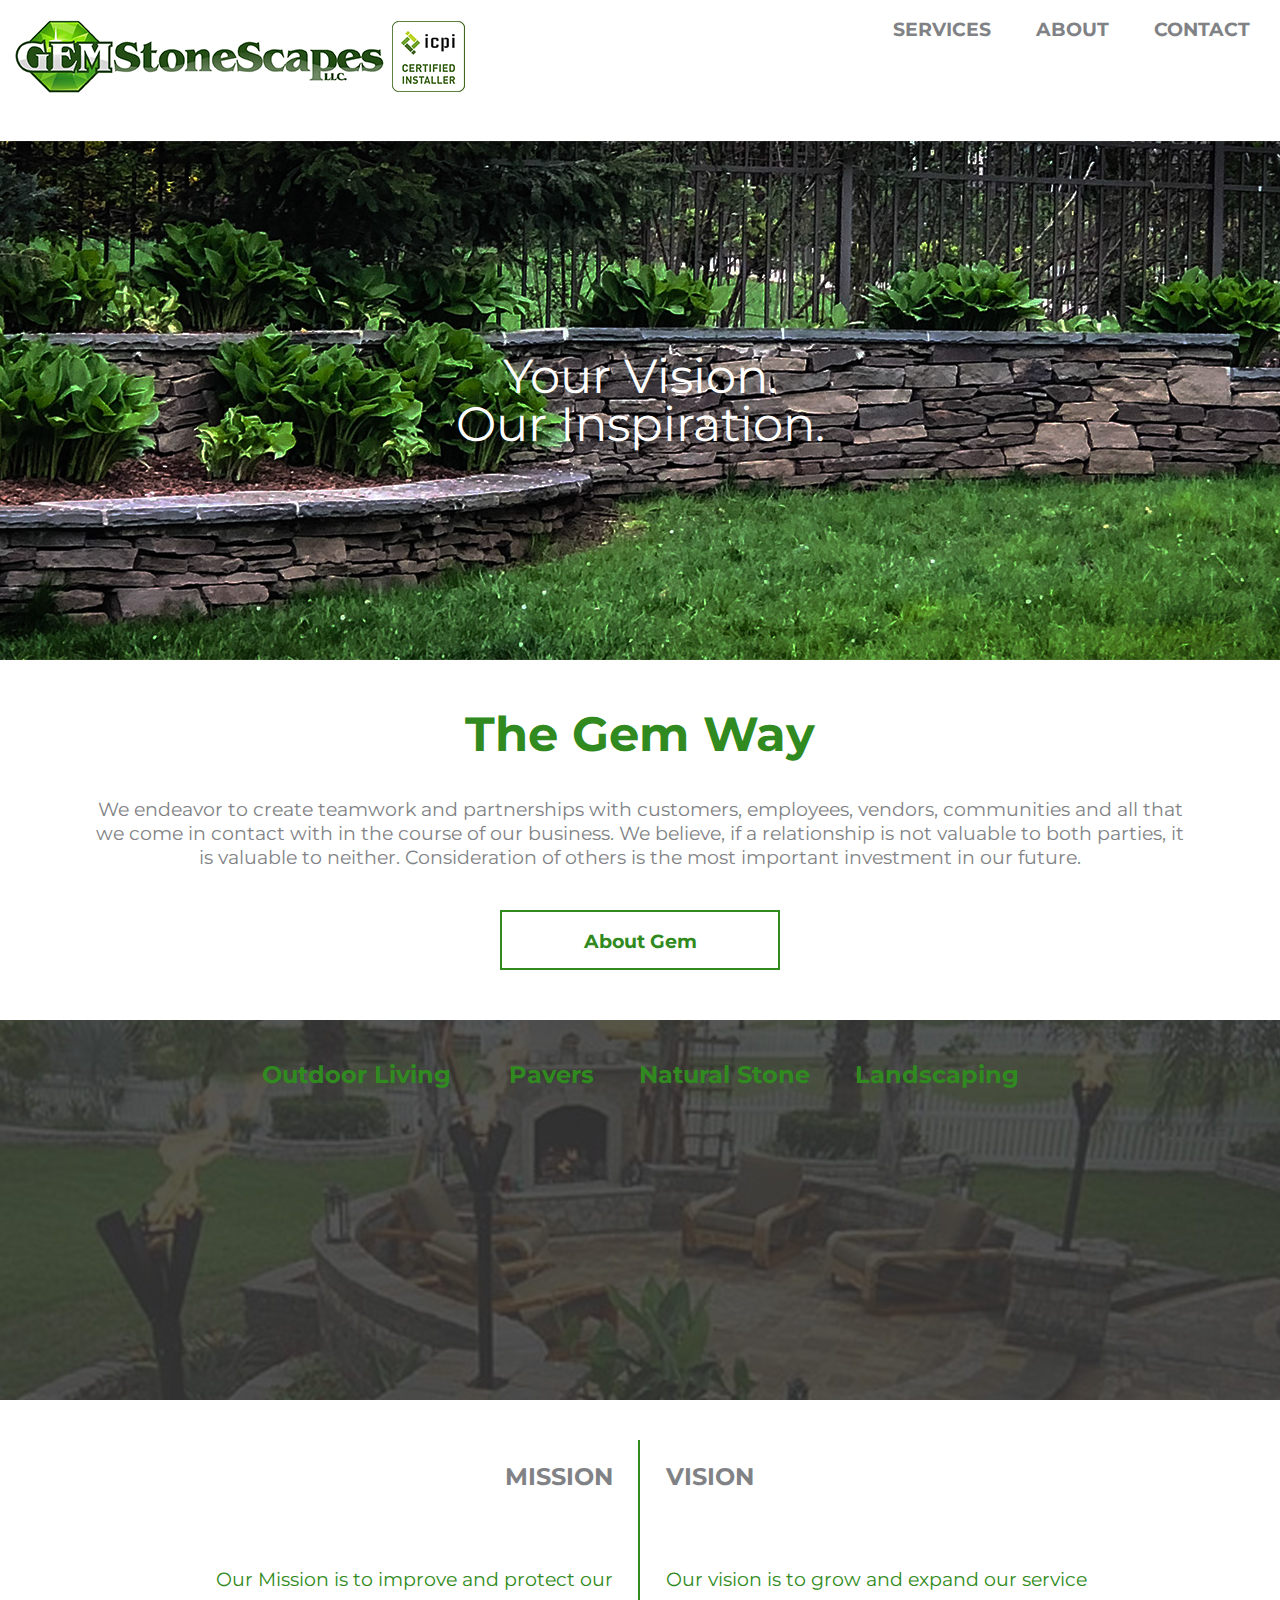
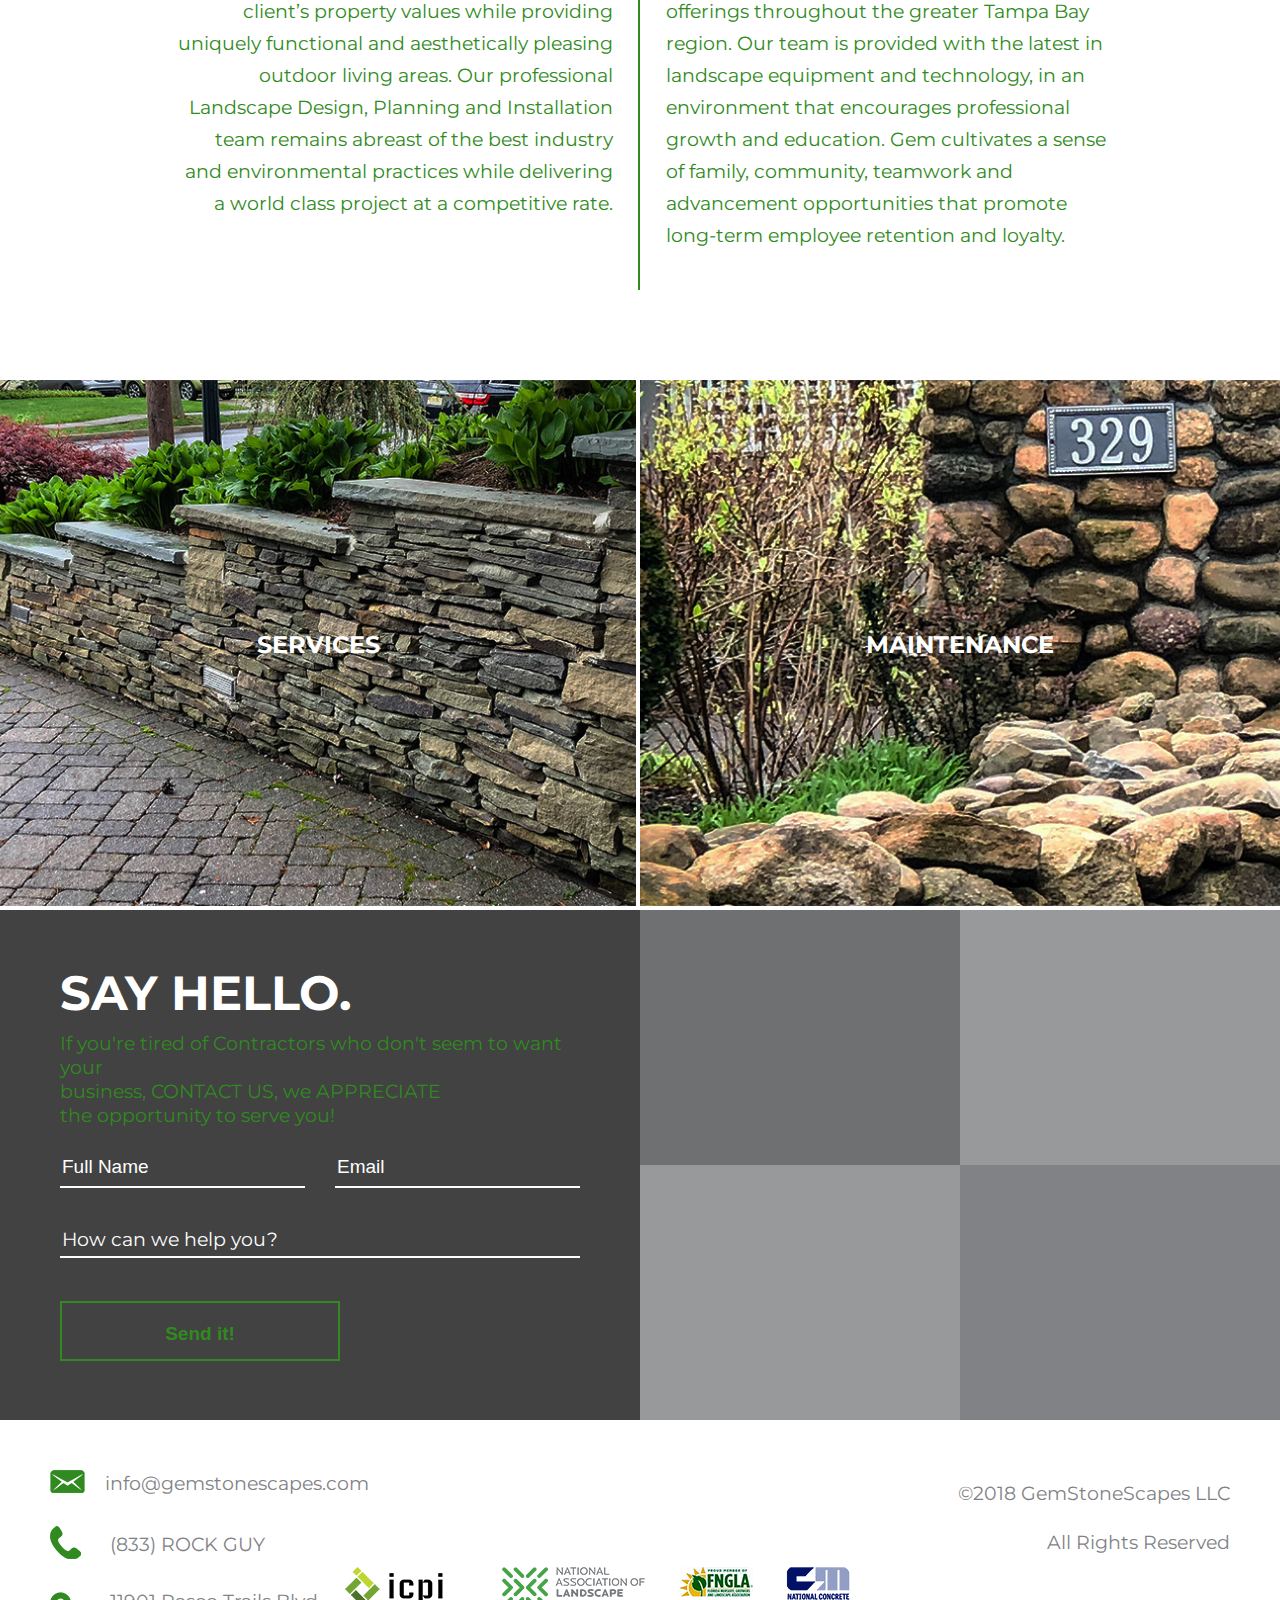
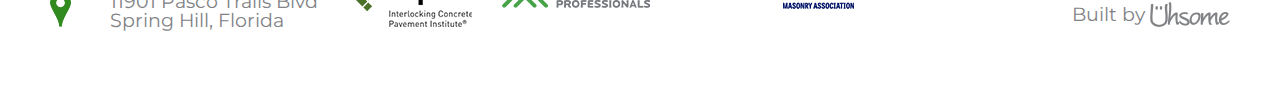
<file: index.html>
<!DOCTYPE html>
<html lang="en" dir="ltr">
  <head>
    <meta charset="utf-8">
    <meta name="viewport" content="width=device-width, initial-scale=1">
    <title></title>
    <link rel="stylesheet" href="css/reset.css">
    <link rel="stylesheet" href="https://use.fontawesome.com/releases/v5.0.13/css/all.css" integrity="sha384-DNOHZ68U8hZfKXOrtjWvjxusGo9WQnrNx2sqG0tfsghAvtVlRW3tvkXWZh58N9jp" crossorigin="anonymous">
    <link rel="stylesheet" href="css/main.css">
    <link rel="stylesheet" type="text/css" href="slick/slick.css"/>
    <link rel="stylesheet" type="text/css" href="slick/slick-theme.css"/>
  </head>
  <body>

    <header>
      <div class="header-wrap clr">
        <div class="logo fl">
          <a href="#"> <img src="images/logo.png" alt=""> </a>
          <a href="#"> <img src="images/logo-icpi.png" alt=""> </a>
        </div><!--logo-->

        <div class="menu fr">
          <nav>
            <ul>
              <li>
                <a href="#">SERVICES</a>
                <div class="submenu">
                  <ul>
                    <li> <a href="#">Outdoor living</a> </li>
                    <li> <a href="#">Pavers</a> </li>
                    <li> <a href="#">Natural stone</a> </li>
                    <li> <a href="#">Landscaping</a> </li>
                    <li> <a href="#">Maintenance</a> </li>
                  </ul>
                </div><!--submenu-->
              </li>
              <li> <a href="#">ABOUT</a> </li>
              <li> <a href="#">CONTACT</a> </li>
            </ul>
          </nav>
        </div><!--menu-->
      </div><!--header-wrap-->
    </header>


    <section id="home-top">
      <div class="wrapper-wide">
          <div class="slider">
              <div class="slider-content">
                  <div class="headline-box">
                      <h1 class="headline">Your Vision. <br> Our Inspiration.</h1>
                  </div><!--headline-->
              </div><!--slider-content-->

              <div class="slider-content">
                  <div class="headline-box">
                      <h1 class="headline">Your Vision. <br> Our Inspiration.</h1>
                  </div><!--headline-->
              </div><!--slider-content-->
          </div><!--slider-->
      </div><!--wrapper-wide-->
    </section><!--home-top-->


    <section id="gem-way">
      <div class="wrapper">
          <div class="gem-box">
              <h2 class="section-title">The Gem Way</h2>
              <p>
                We endeavor to create teamwork and partnerships with customers, employees, vendors, communities and all that we come in contact with in the course of our business. We believe, if a relationship is not valuable to both parties, it is valuable to neither. Consideration of others is the most important investment in our future.
              </p>
              <a class="btn" href="#">About Gem</a>
          </div><!--gem-box-->
      </div><!--wrapper-->
    </section><!--gem-way-->


    <section id="services-section">
      <div class="wrapper">
          <ul>
            <li>
              <a href="#">Outdoor Living
                <div class="services-show outdoor-show">
                    <div class="services-img">
                        <img src="images/outdoor-img.png" alt="">
                    </div><!--services-img-->
                    <p>
                      Whether you live in a town house, a family home in a development or in a home with acreage, having access to outdoor space is a great way to add value to your home while increasing your living space. As extensions of your home, outdoor living spaces provide you with gathering areas for entertaining and relaxing with friends and family.
                    </p>
                </div><!--services-show-->
              </a>
            </li>
            <li>
                <a class="pavers" href="#">Pavers
                  <div class="services-show pavers-show">
                      <div class="services-img">
                          <img src="images/outdoor-img.png" alt="">
                      </div><!--services-img-->
                      <p>
                        Whether you live in a town house, a family home in a development or in a home with acreage, having access to outdoor space is a great way to add value to your home while increasing your living space. As extensions of your home, outdoor living spaces provide you with gathering areas for entertaining and relaxing with friends and family.
                      </p>
                  </div><!--services-show-->
                </a>
            </li>
            <li>
                <a href="#">Natural Stone
                  <div class="services-show natural-show">
                      <div class="services-img">
                          <img src="images/outdoor-img.png" alt="">
                      </div><!--services-img-->
                      <p>
                        Whether you live in a town house, a family home in a development or in a home with acreage, having access to outdoor space is a great way to add value to your home while increasing your living space. As extensions of your home, outdoor living spaces provide you with gathering areas for entertaining and relaxing with friends and family.
                      </p>
                  </div><!--services-show-->
                </a>
            </li>
            <li>
                <a href="#">Landscaping
                    <div class="services-show landscape-show">
                        <div class="services-img">
                            <img src="images/outdoor-img.png" alt="">
                        </div><!--services-img-->
                        <p>
                          Whether you live in a town house, a family home in a development or in a home with acreage, having access to outdoor space is a great way to add value to your home while increasing your living space. As extensions of your home, outdoor living spaces provide you with gathering areas for entertaining and relaxing with friends and family.
                        </p>
                    </div><!--services-show-->
                </a>
            </li>
          </ul>
      </div><!--wrapper-->
    </section><!--services-secion-->



    <section id="mission-vision">
      <div class="wrapper">
          <div class="mission">
              <h3>MISSION</h3>
              <p>
                Our Mission is to improve and protect our client’s property values while providing uniquely functional and aesthetically pleasing outdoor living areas. Our professional Landscape Design, Planning and Installation team remains abreast of the best industry and environmental practices while delivering a world class project at a competitive rate.
              </p>
          </div><!--mission-->

          <div class="vision">
              <h3>VISION</h3>
              <p>
                Our vision is to grow and expand our service offerings throughout the greater Tampa Bay region. Our team is provided with the latest in landscape equipment and technology, in an environment that encourages professional growth and education. Gem cultivates a sense of family, community, teamwork and advancement opportunities that promote long-term employee retention and loyalty.
              </p>
          </div><!--vision-->
      </div><!--wrapper-->
    </section><!--mission-vision-->



    <section id="serv-maint">
      <div class="wrapper-wide clr">
          <div class="services-box">
              <span>SERVICES</span>
          </div><!--services-box-->

          <div class="maintenance-box">
              <span>MAINTENANCE</span>
          </div><!--maintenance-box-->
      </div><!--wrapper-wide-->
    </section><!--serv-maint-->



    <section id="contact">
      <div class="wrapper-wide clr">
          <div class="say-hello">
            <div class="hello-box">
              <h2 class="section-title">SAY HELLO.</h2>
              <p>
                If you're tired of Contractors who don't seem to want your <br>
                business, CONTACT US, we APPRECIATE <br>
                the opportunity to serve you!
              </p>

              <form class="" action="" method="">
                <ul>
                  <li class="name-mail">
                      <input class="cont-name" type="text" name="" value="" placeholder="Full Name">
                      <input type="email" name="" value="" placeholder="Email">
                  </li>
                  <li> <textarea name="" rows="8" cols="80" placeholder="How can we help you?"></textarea> </li>
                  <li> <button class="btn" type="button" name="">Send it!</button> </li>
                </ul>
              </form>
            </div><!--hello-box-->
          </div><!--say-hello-->

          <div class="socials">
            <ul class="clr">
              <li> <a href="#"> <i class="fab fa-facebook-f"></i> </a> </li>
              <li> <a href="#"> <i class="fab fa-twitter"></i> </a> </li>
              <li> <a href="#"> <i class="fab fa-instagram"></i> </a> </li>
              <li> <a href="#"> <i class="fab fa-pinterest-p"></i> </a> </li>
            </ul>
          </div><!--socials-->
      </div><!--wrapper-wide-->
    </section><!--contact-->



    <footer>
      <div class="footer-wrap clr">
        <div class="footer-aside">
          <ul class="ul-contact">
            <li> <p> <span> <img src="images/email-icon.png" alt=""> </span> <a href="mailto:info@gemstonescapes.com">info@gemstonescapes.com</a> </p> </li>
            <li> <p> <span> <img src="images/phone-icon.png" alt=""> </span> (833) ROCK GUY</p> </li>
            <li> <p> <span> <img src="images/address-icon.png" alt=""> </span> 11901 Pasco Trails Blvd <br> Spring Hill, Florida </p> </li>
          </ul>
        </div><!--footer-aside-->

        <div class="footer-mid">
          <ul class="clr">
            <li> <a href="#"> <img src="images/icpi-footer.png" alt=""> </a> </li>
            <li> <a href="#"> <img src="images/logo-nalp.png" alt=""> </a> </li>
            <li> <a href="#"> <img src="images/logo-fngla.png" alt=""> </a> </li>
            <li> <a href="#"> <img src="images/logo-cm.png" alt=""> </a> </li>
          </ul>
        </div><!--footer-mid-->

        <div class="footer-aside">
          <ul class="copyrights">
            <li> <p>©2018 GemStoneScapes LLC</p> </li>
            <li class="rights"> <p>All Rights Reserved</p> </li>
            <li> <p>Built by <a class="uhsome" href="#"> <img src="images/uhsome.png" alt=""> </a> </p> </li>
          </ul>
        </div><!--footer-aside-->
      </div><!--footer-wrap-->
    </footer>



    <script type="text/javascript" src="js/jquery-3.3.1.min.js"></script>
    <script type="text/javascript" src="slick/slick.min.js"></script>
    <script type="text/javascript" src="js/main.js"></script>

  </body>
</html>
</file>
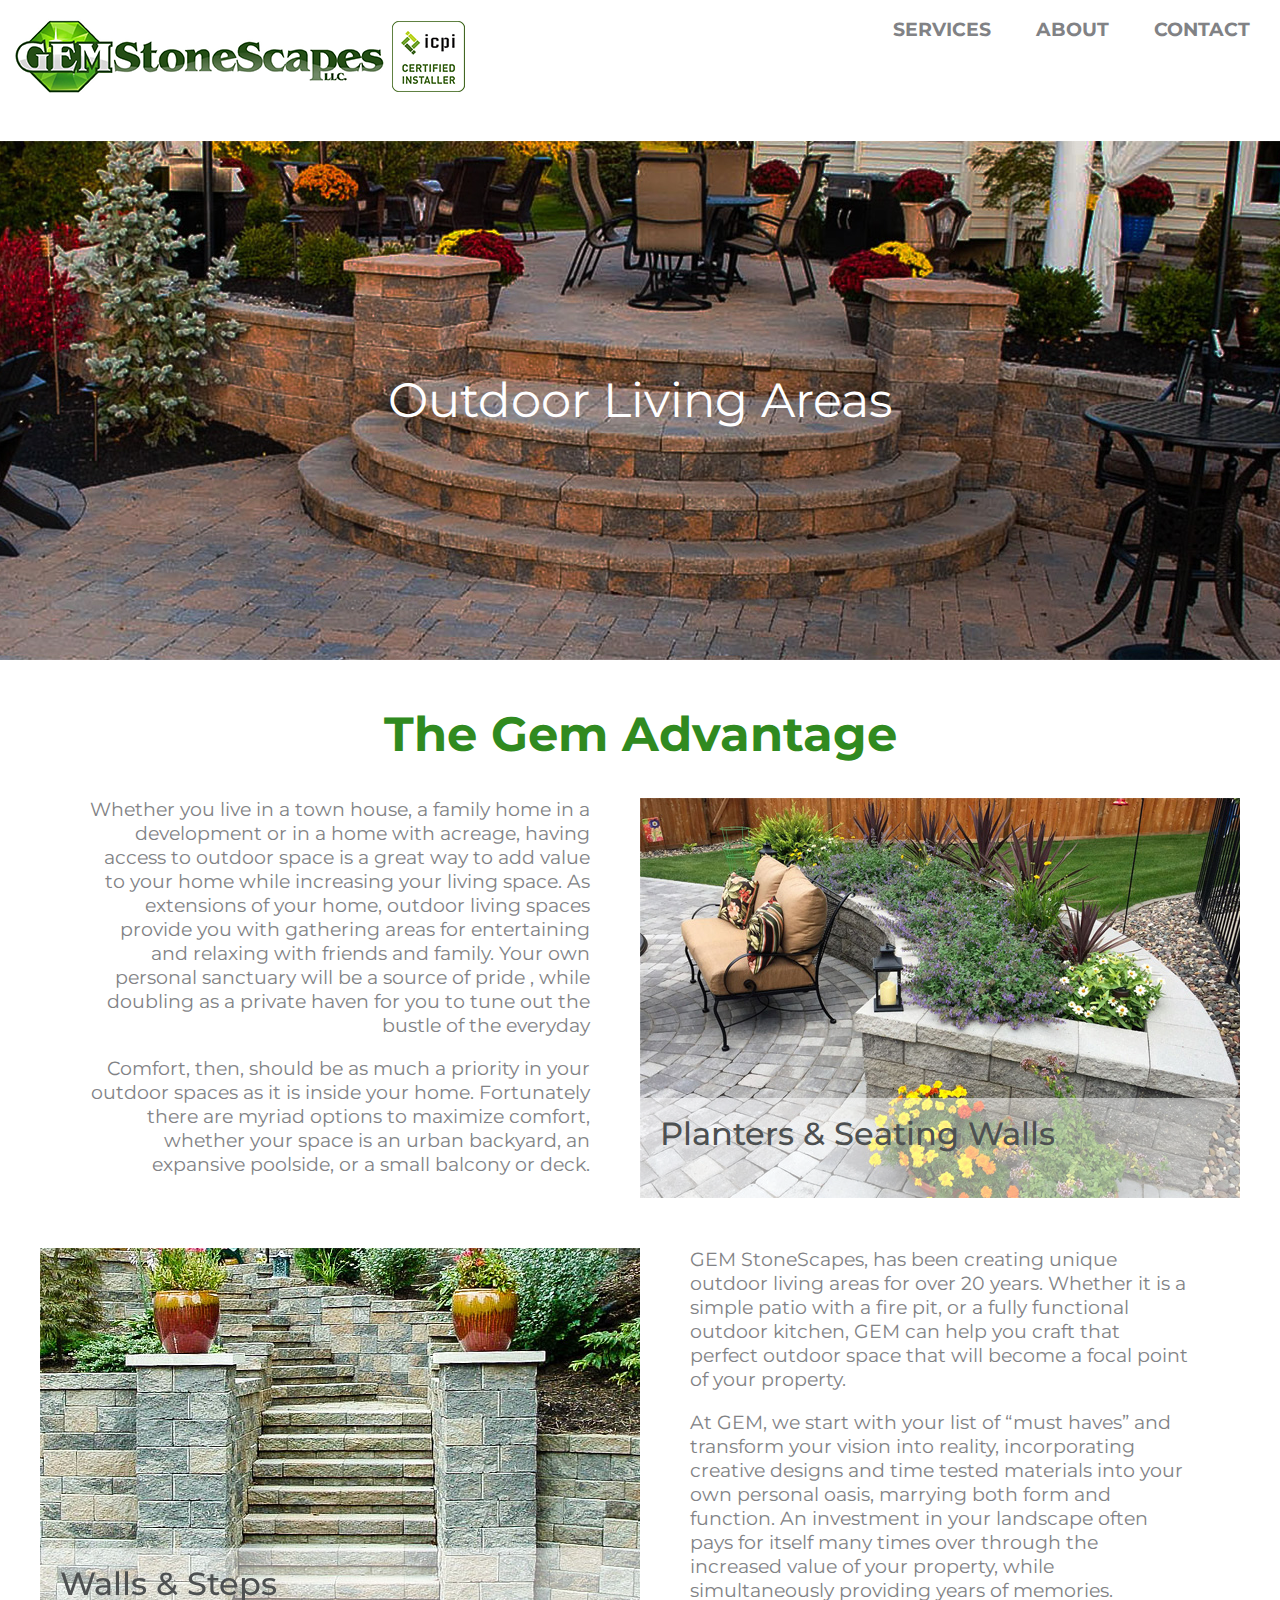
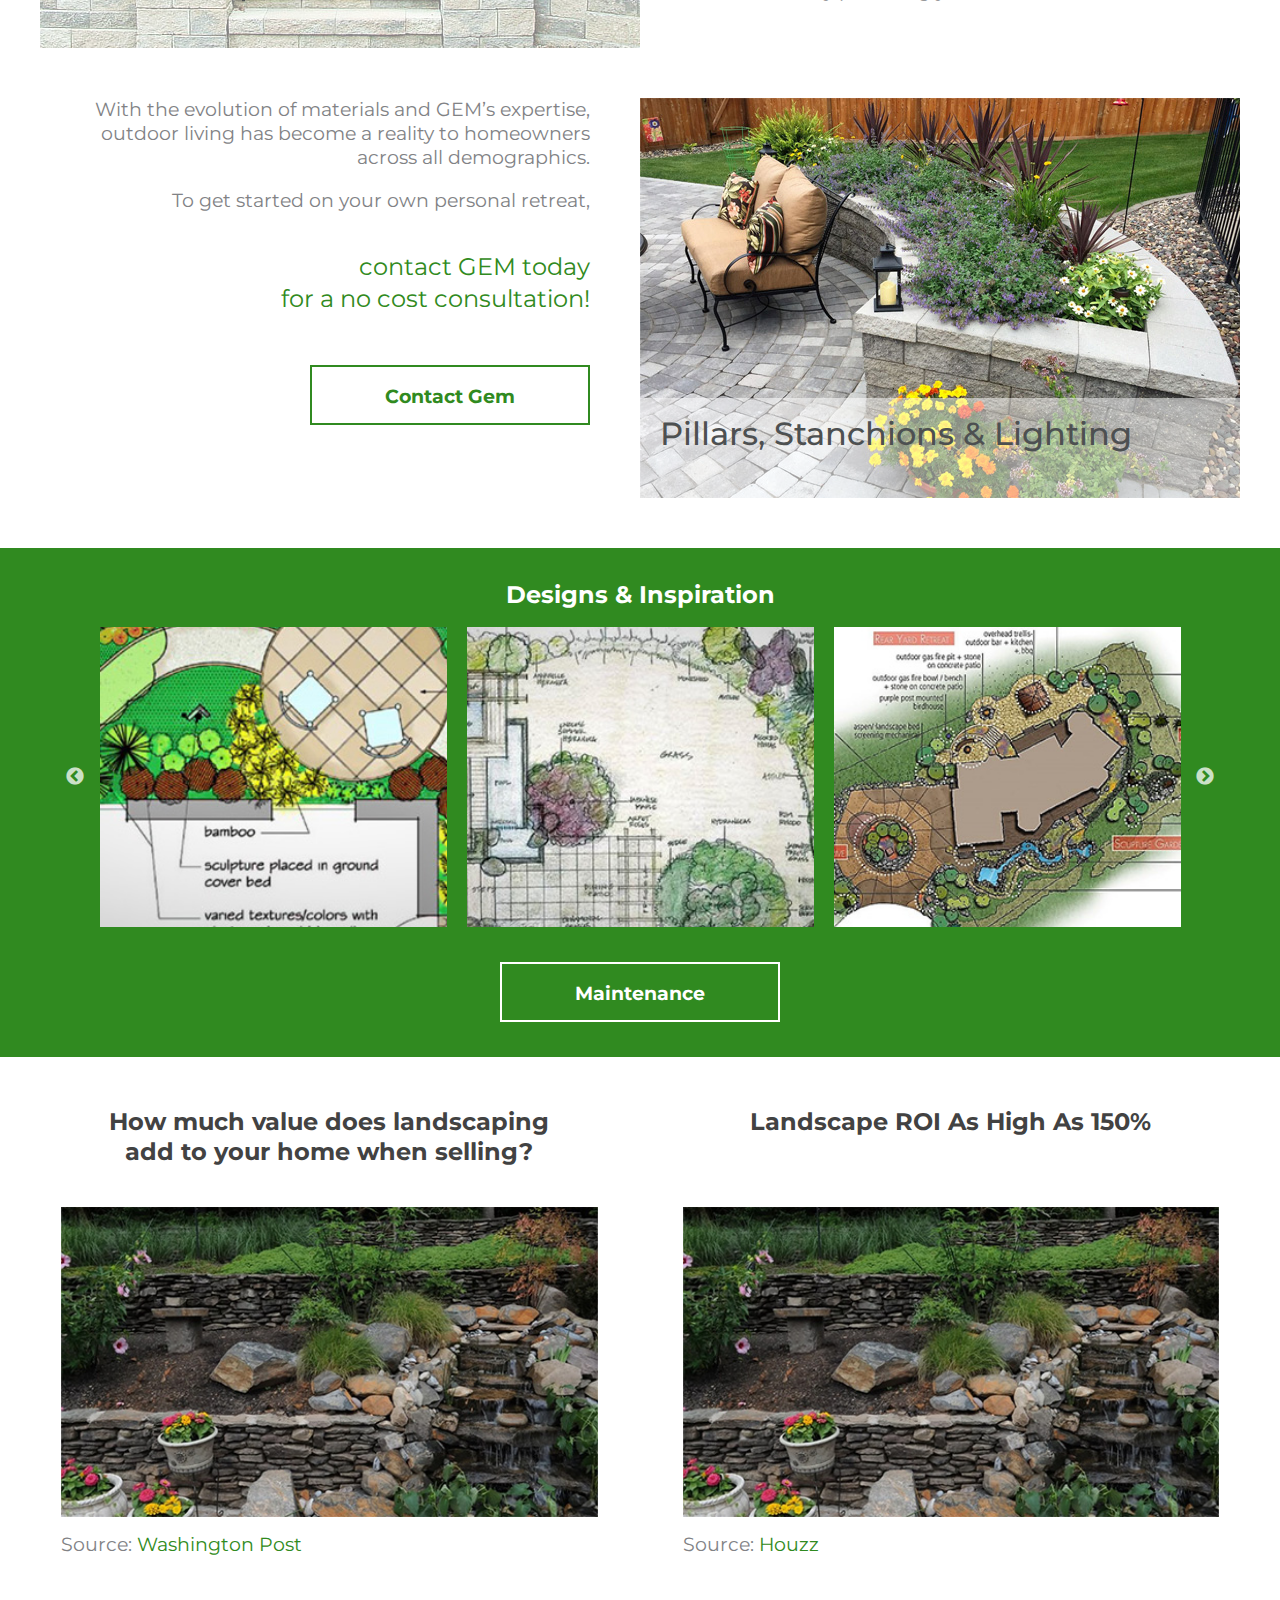
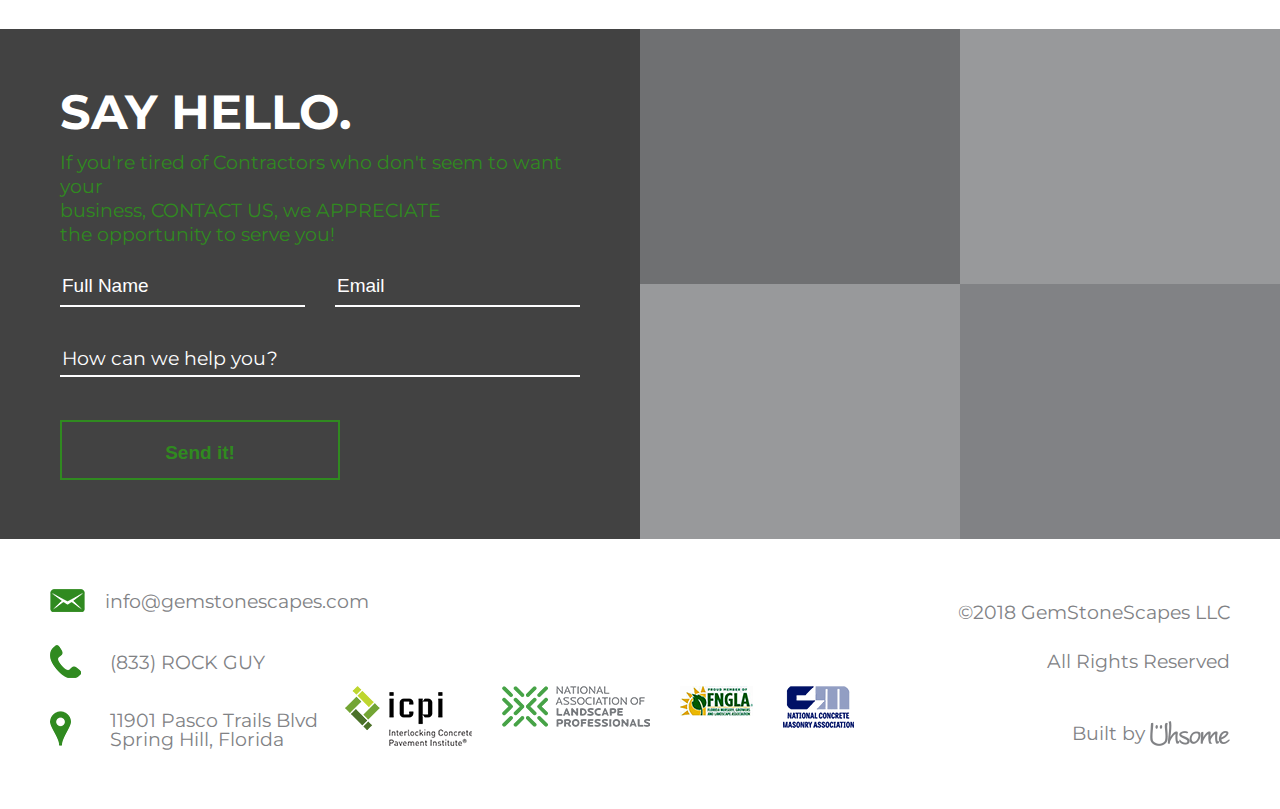
<file: 02_gemstonescapes_outdoorliving.html>
<!DOCTYPE html>
<html lang="en" dir="ltr">
  <head>
    <meta charset="utf-8">
    <meta name="viewport" content="width=device-width, initial-scale=1">
    <title></title>
    <link rel="stylesheet" href="css/reset.css">
    <link rel="stylesheet" href="https://use.fontawesome.com/releases/v5.0.13/css/all.css" integrity="sha384-DNOHZ68U8hZfKXOrtjWvjxusGo9WQnrNx2sqG0tfsghAvtVlRW3tvkXWZh58N9jp" crossorigin="anonymous">
    <link rel="stylesheet" href="css/main.css">
    <link rel="stylesheet" type="text/css" href="slick/slick.css"/>
    <link rel="stylesheet" type="text/css" href="slick/slick-theme.css"/>
  </head>
  <body>

    <header>
      <div class="header-wrap clr">
        <div class="logo fl">
          <a href="#"> <img src="images/logo.png" alt=""> </a>
          <a href="#"> <img src="images/logo-icpi.png" alt=""> </a>
        </div><!--logo-->

        <div class="menu fr">
          <nav>
            <ul>
              <li>
                <a href="#">SERVICES</a>
                <div class="submenu">
                  <ul>
                    <li> <a href="#">Outdoor living</a> </li>
                    <li> <a href="#">Pavers</a> </li>
                    <li> <a href="#">Natural stone</a> </li>
                    <li> <a href="#">Landscaping</a> </li>
                    <li> <a href="#">Maintenance</a> </li>
                  </ul>
                </div><!--submenu-->
              </li>
              <li> <a href="#">ABOUT</a> </li>
              <li> <a href="#">CONTACT</a> </li>
            </ul>
          </nav>
        </div><!--menu-->
      </div><!--header-wrap-->
    </header>


    <section id="outdoor-top">
      <div class="wrapper-wide">
          <div class="slider">
              <div class="slider-content">
                  <div class="headline-box">
                      <h1 class="headline">Outdoor Living Areas</h1>
                  </div><!--headline-->
              </div><!--slider-content-->

              <div class="slider-content">
                  <div class="headline-box">
                      <h1 class="headline">Outdoor Living Areas</h1>
                  </div><!--headline-->
              </div><!--slider-content-->
          </div><!--slider-->
      </div><!--wrapper-wide-->
    </section><!--outdoor-top-->



    <section id="adventage">
      <div class="wrapper">
          <h2 class="section-title">The Gem Advantage</h2>
          <ul>
            <li class="clr">
                <div class="adventage-txt">
                    <p>Whether you live in a town house, a family home in a development or in a home with acreage, having access to outdoor space is a great way to add value to your home while increasing your living space. As extensions of your home, outdoor living spaces provide you with gathering areas for entertaining and relaxing with friends and family. Your own personal sanctuary will be a source of pride , while doubling as a private haven for you to tune out the bustle of the everyday</p> <br>
                    <p>Comfort, then, should be as much a priority in your outdoor spaces as it is inside your home. Fortunately there are myriad options to maximize comfort, whether your space is an urban backyard, an expansive poolside, or a small balcony or deck.</p>
                </div><!--planters-txt-->

                <div class="adventage-slider">
                    <div class="slider">
                        <div class="slider-content planters">
                            <div class="slider-cont-btm">
                                <p class="adv-slider-title">Planters & Seating Walls</p>
                            </div><!--slider-cont-btm-->
                        </div><!--slider-content-->

                        <div class="slider-content planters">
                            <div class="slider-cont-btm">
                                <p class="adv-slider-title">Planters & Seating Walls</p>
                            </div><!--slider-cont-btm-->
                        </div><!--slider-content-->
                    </div><!--slider-->
                </div><!--planters-slider-->
            </li>


            <li class="clr">
                <div class="adventage-slider">
                    <div class="slider">
                        <div class="slider-content steps">
                            <div class="slider-cont-btm">
                                <p class="adv-slider-title">Walls & Steps</p>
                            </div><!--slider-cont-btm-->
                        </div><!--slider-content-->

                        <div class="slider-content steps">
                            <div class="slider-cont-btm">
                                <p class="adv-slider-title">Walls & Steps</p>
                            </div><!--slider-cont-btm-->
                        </div><!--slider-content-->
                    </div><!--slider-->
                </div><!--planters-slider-->

                <div class="adventage-txt steps">
                    <p>GEM StoneScapes, has been creating unique outdoor living areas for over 20 years. Whether it is a simple patio with a fire pit, or a fully functional outdoor kitchen, GEM can help you craft that perfect outdoor space that will become a focal point of your property.</p>
                    <br>
                    <p>At GEM, we start with your list of “must haves” and transform your vision into reality, incorporating creative designs and time tested materials into your own personal oasis, marrying both form and function. An investment in your landscape often pays for itself many times over through the increased value of your property, while simultaneously providing years of memories.</p>
                </div><!--planters-txt-->
            </li>


            <li class="clr">
                <div class="adventage-txt pillars clr">
                    <p>With the evolution of materials and GEM’s expertise, outdoor living has become a reality to homeowners across all demographics.</p>
                    <br>
                    <p>To get started on your own personal retreat,</p>
                    <br><br>
                    <p>
                        <span>contact GEM today</span>
                        <br>
                        <span>for a no cost consultation!</span>
                    </p>
                    <a class="btn" href="#">Contact Gem</a>
                </div><!--planters-txt-->

                <div class="adventage-slider">
                    <div class="slider">
                        <div class="slider-content planters">
                            <div class="slider-cont-btm">
                                <p class="adv-slider-title">Pillars, Stanchions & Lighting</p>
                            </div><!--slider-cont-btm-->
                        </div><!--slider-content-->

                        <div class="slider-content planters">
                            <div class="slider-cont-btm">
                                <p class="adv-slider-title">Pillars, Stanchions & Lighting</p>
                            </div><!--slider-cont-btm-->
                        </div><!--slider-content-->
                    </div><!--slider-->
                </div><!--planters-slider-->
            </li>
          </ul>
      </div><!--wrapper-->
    </section><!--adventage-->



    <section id="designs">
      <div class="designs-wrap">
          <h3>Designs & Inspiration</h3>

          <div class="designs-slider-wrap">
              <div class="slider-designs">
                  <div class="design-one"></div>
                  <div class="design-two"></div>
                  <div class="design-three"></div>
                  <div class="design-four"></div>
                  <div class="design-five"></div>
              </div><!--slider-designs-->
          </div><!--designs-slider-wrap-->

          <a class="btn white" href="#">Maintenance</a>

      </div><!--designs-wrap-->
    </section><!--designs-->



    <section id="source">
      <div class="wrapper clr">
          <div class="source-box">
              <h3>How much value does landscaping add to your home when selling?</h3>
              <div class="source-img">
                  <img src="images/source-wash-post.jpg" alt="">
              </div><!--source-img-->
              <p>Source:  <span>Washington Post</span> </p>
          </div><!--source-box-->

          <div class="source-box">
              <h3>Landscape ROI As High As 150%</h3>
              <div class="source-img">
                  <img src="images/source-wash-post.jpg" alt="">
              </div><!--source-img-->
              <p>Source:  <span>Houzz</span> </p>
          </div><!--source-box-->
      </div><!--wrapper-->
    </section><!--source-->






    <section id="contact">
      <div class="wrapper-wide clr">
          <div class="say-hello">
            <div class="hello-box">
              <h2 class="section-title">SAY HELLO.</h2>
              <p>
                If you're tired of Contractors who don't seem to want your <br>
                business, CONTACT US, we APPRECIATE <br>
                the opportunity to serve you!
              </p>

              <form class="" action="" method="">
                <ul>
                  <li class="name-mail">
                      <input class="cont-name" type="text" name="" value="" placeholder="Full Name">
                      <input type="email" name="" value="" placeholder="Email">
                  </li>
                  <li> <textarea name="" rows="8" cols="80" placeholder="How can we help you?"></textarea> </li>
                  <li> <button class="btn" type="button" name="">Send it!</button> </li>
                </ul>
              </form>
            </div><!--hello-box-->
          </div><!--say-hello-->

          <div class="socials">
            <ul class="clr">
              <li> <a href="#"> <i class="fab fa-facebook-f"></i> </a> </li>
              <li> <a href="#"> <i class="fab fa-twitter"></i> </a> </li>
              <li> <a href="#"> <i class="fab fa-instagram"></i> </a> </li>
              <li> <a href="#"> <i class="fab fa-pinterest-p"></i> </a> </li>
            </ul>
          </div><!--socials-->
      </div><!--wrapper-wide-->
    </section><!--contact-->



    <footer>
      <div class="footer-wrap clr">
        <div class="footer-aside">
          <ul class="ul-contact">
            <li> <p> <span> <img src="images/email-icon.png" alt=""> </span> <a href="mailto:info@gemstonescapes.com">info@gemstonescapes.com</a> </p> </li>
            <li> <p> <span> <img src="images/phone-icon.png" alt=""> </span> (833) ROCK GUY</p> </li>
            <li> <p> <span> <img src="images/address-icon.png" alt=""> </span> 11901 Pasco Trails Blvd <br> Spring Hill, Florida </p> </li>
          </ul>
        </div><!--footer-aside-->

        <div class="footer-mid">
          <ul class="clr">
            <li> <a href="#"> <img src="images/icpi-footer.png" alt=""> </a> </li>
            <li> <a href="#"> <img src="images/logo-nalp.png" alt=""> </a> </li>
            <li> <a href="#"> <img src="images/logo-fngla.png" alt=""> </a> </li>
            <li> <a href="#"> <img src="images/logo-cm.png" alt=""> </a> </li>
          </ul>
        </div><!--footer-mid-->

        <div class="footer-aside">
          <ul class="copyrights">
            <li> <p>©2018 GemStoneScapes LLC</p> </li>
            <li class="rights"> <p>All Rights Reserved</p> </li>
            <li> <p>Built by <a class="uhsome" href="#"> <img src="images/uhsome.png" alt=""> </a> </p> </li>
          </ul>
        </div><!--footer-aside-->
      </div><!--footer-wrap-->
    </footer>



    <script type="text/javascript" src="js/jquery-3.3.1.min.js"></script>
    <script type="text/javascript" src="slick/slick.min.js"></script>
    <script type="text/javascript" src="js/main.js"></script>

  </body>
</html>
</file>
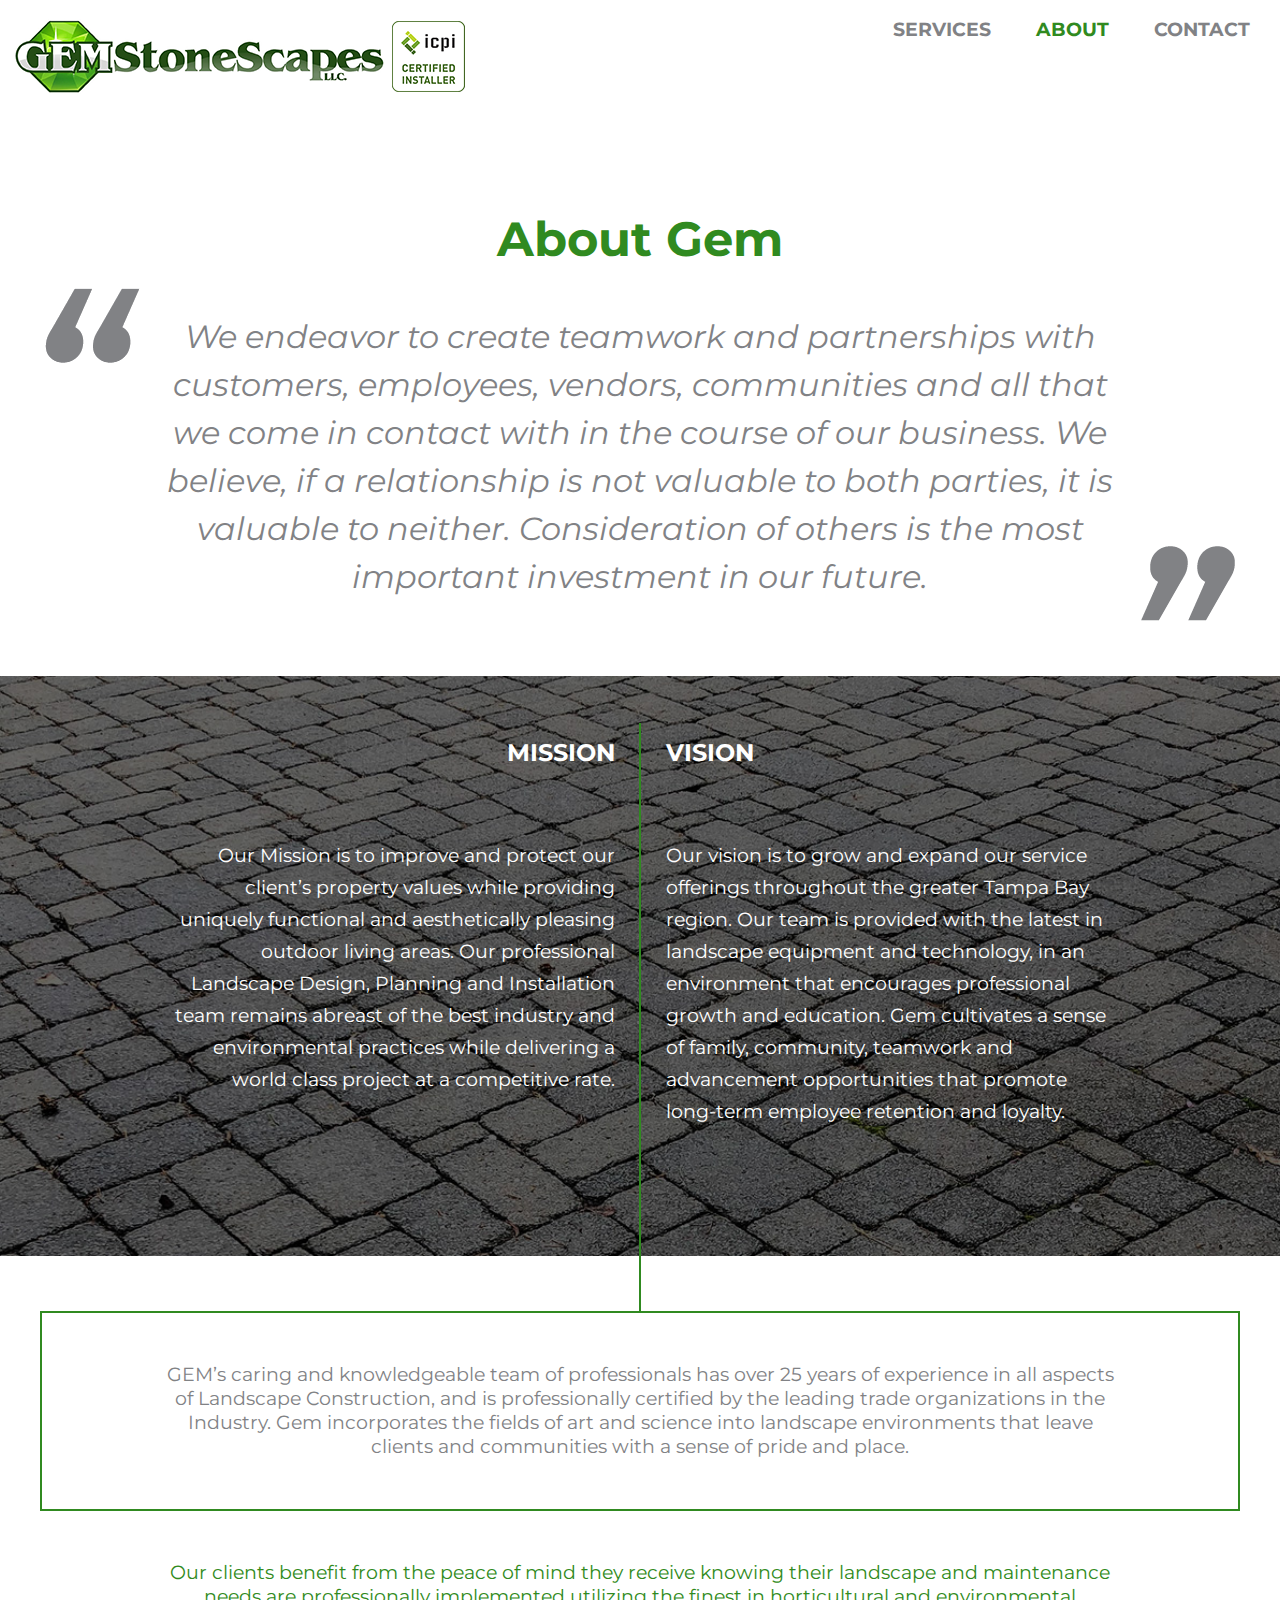
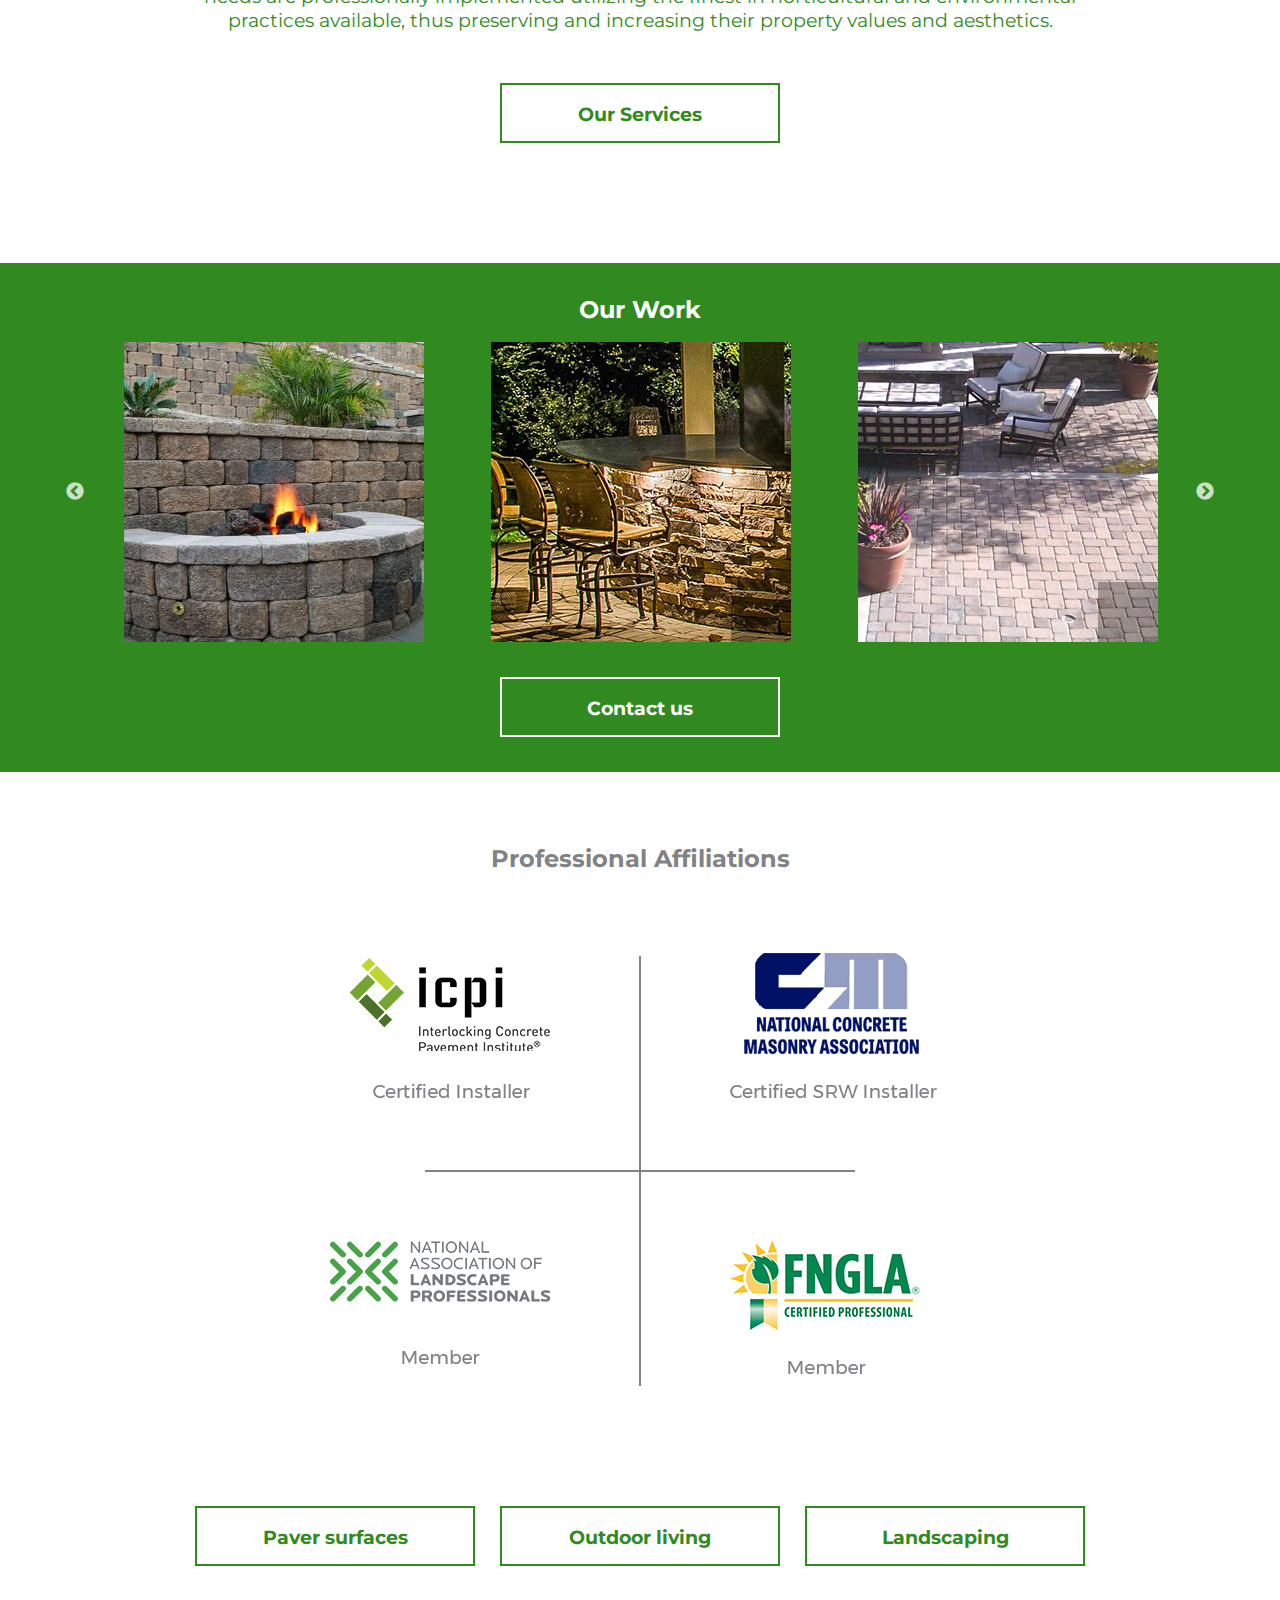
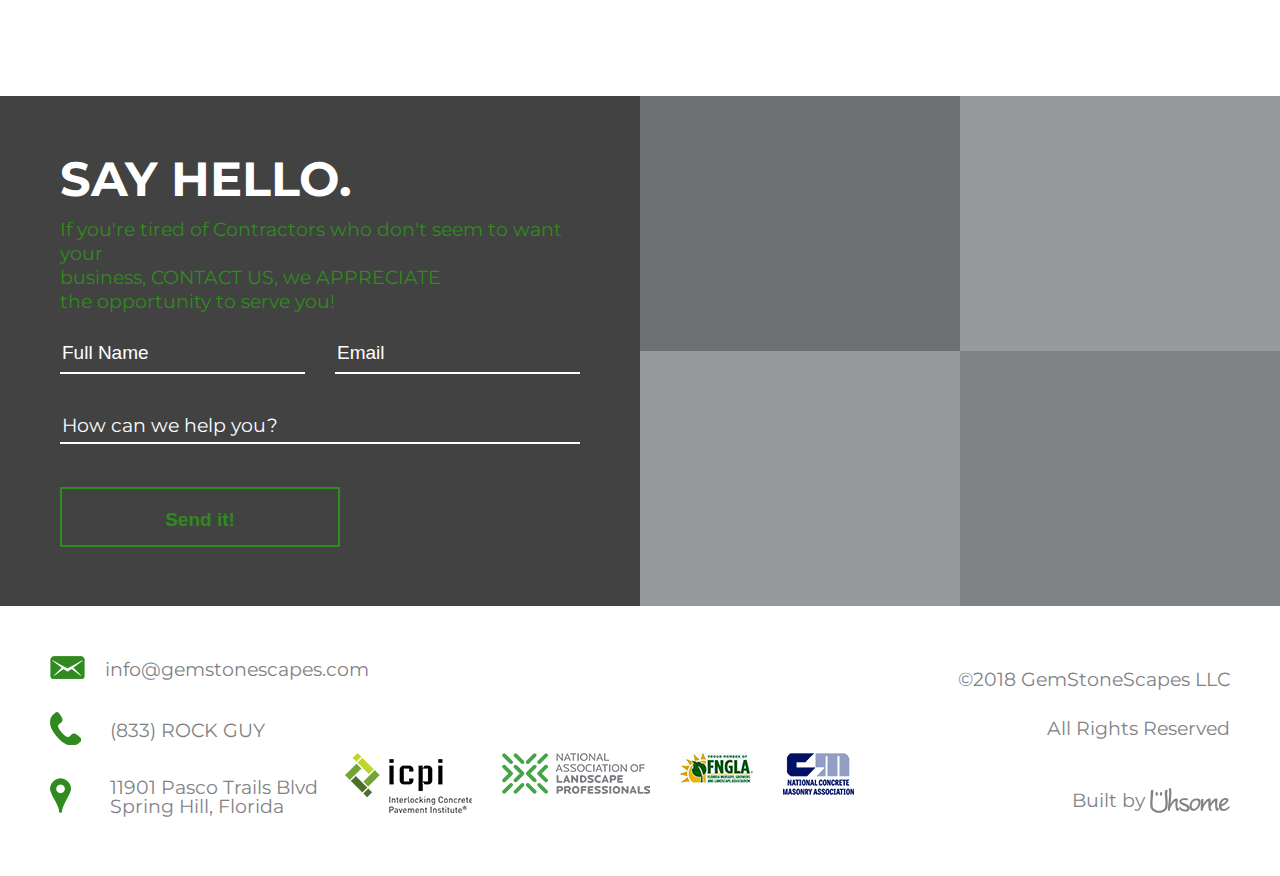
<file: 03_gemstonescapes_about.html>
<!DOCTYPE html>
<html lang="en" dir="ltr">
  <head>
    <meta charset="utf-8">
    <meta name="viewport" content="width=device-width, initial-scale=1">
    <title></title>
    <link rel="stylesheet" href="css/reset.css">
    <link rel="stylesheet" href="https://use.fontawesome.com/releases/v5.0.13/css/all.css" integrity="sha384-DNOHZ68U8hZfKXOrtjWvjxusGo9WQnrNx2sqG0tfsghAvtVlRW3tvkXWZh58N9jp" crossorigin="anonymous">
    <link rel="stylesheet" href="css/main.css">
    <link rel="stylesheet" type="text/css" href="slick/slick.css"/>
    <link rel="stylesheet" type="text/css" href="slick/slick-theme.css"/>
  </head>
  <body>

    <header>
      <div class="header-wrap clr">
        <div class="logo fl">
          <a href="#"> <img src="images/logo.png" alt=""> </a>
          <a href="#"> <img src="images/logo-icpi.png" alt=""> </a>
        </div><!--logo-->

        <div class="menu fr">
          <nav>
            <ul>
              <li>
                <a href="#">SERVICES</a>
                <div class="submenu">
                  <ul>
                    <li> <a href="#">Outdoor living</a> </li>
                    <li> <a href="#">Pavers</a> </li>
                    <li> <a href="#">Natural stone</a> </li>
                    <li> <a href="#">Landscaping</a> </li>
                    <li> <a href="#">Maintenance</a> </li>
                  </ul>
                </div><!--submenu-->
              </li>
              <li> <a class="active" href="#">ABOUT</a> </li>
              <li> <a href="#">CONTACT</a> </li>
            </ul>
          </nav>
        </div><!--menu-->
      </div><!--header-wrap-->
    </header>



    <section id="about">
      <div class="wrapper">
          <h2 class="section-title">About Gem</h2>

          <div class="quote">
              <div class="quote-txt">
                  <p>We endeavor to create teamwork and partnerships with customers, employees, vendors, communities and all that we come in contact with in the course of our business. We believe, if a relationship is not valuable to both parties, it is valuable to neither. Consideration of others is the most important investment in our future.</p>
              </div><!--quote-txt-->
          </div><!--quote-->
      </div><!--wrapper-->
    </section><!--about-->


    <section id="about-mission-vision">
      <div class="wrapper">
          <div class="mission">
              <h3>MISSION</h3>
              <p>
                Our Mission is to improve and protect our client’s property values while providing uniquely functional and aesthetically pleasing outdoor living areas. Our professional Landscape Design, Planning and Installation team remains abreast of the best industry and environmental practices while delivering a world class project at a competitive rate.
              </p>
          </div><!--mission-->

          <div class="vision">
              <h3>VISION</h3>
              <p>
                Our vision is to grow and expand our service offerings throughout the greater Tampa Bay region. Our team is provided with the latest in landscape equipment and technology, in an environment that encourages professional growth and education. Gem cultivates a sense of family, community, teamwork and advancement opportunities that promote long-term employee retention and loyalty.
              </p>
          </div><!--vision-->
      </div><!--wrapper-->
    </section><!--mission-vision-->



    <section id="our-services">
      <div class="wrapper">
          <div class="gem-team">
              <p>GEM’s caring and knowledgeable team of professionals has over 25 years of experience in all aspects of Landscape Construction, and is professionally certified by the leading trade organizations in the Industry. Gem incorporates the fields of art and science into landscape environments that leave clients and communities with a sense of pride and place.</p>
          </div><!--gem-team-->

          <div class="our-serv-green">
              <p>Our clients benefit from the peace of mind they receive knowing their landscape and maintenance needs are professionally implemented utilizing the finest in horticultural and environmental practices available,  thus preserving and increasing their property values and aesthetics.</p>
              <a class="btn" href="#">Our Services</a>
          </div><!--our-serv-green-->
      </div><!--wrapper-->
    </section><!--our-services-->



    <section id="our-work">
      <div class="our-work-wrap">
          <h3>Our Work</h3>

          <div class="designs-slider-wrap">
              <div class="slider-designs">
                  <div class="work-one"> <span class="zoom"> <i class="fas fa-search-plus"></i> </span> </div>
                  <div class="work-two"> <span class="zoom"> <i class="fas fa-search-plus"></i> </span> </div>
                  <div class="work-three"> <span class="zoom"> <i class="fas fa-search-plus"></i> </span> </div>
                  <div class="work-four"> <span class="zoom"> <i class="fas fa-search-plus"></i> </span> </div>
                  <div class="work-five"> <span class="zoom"> <i class="fas fa-search-plus"></i> </span> </div>
              </div><!--slider-designs-->
          </div><!--designs-slider-wrap-->

          <a class="btn white" href="#">Contact us</a>

      </div><!--our-work-wrap-->
    </section><!--our-work-->



    <section id="prof-affil">
      <div class="wrapper">
          <h3>Professional Affiliations</h3>
          <div class="affiliations">
              <ul class="clr">
                <li> <a class="aff-icpi" href="#"> <img src="images/affiliations-icpi.png" alt=""> </a> </li>
                <li> <a class="aff-ncma" href="#"> <img src="images/affiliations-ncma.png" alt=""> </a> </li>
                <li> <a class="aff-nalp" href="#"> <img src="images/affiliations-nalp.png" alt=""> </a> </li>
                <li> <a class="aff-fngla" href="#"> <img src="images/affiliations-fngla.png" alt=""> </a> </li>
              </ul>
          </div><!--affiliations-->

          <div class="affiliations-btns">
              <ul>
                <li> <a class="btn" href="#">Paver surfaces</a> </li>
                <li> <a class="btn" href="#">Outdoor living</a> </li>
                <li> <a class="btn" href="#">Landscaping</a> </li>
              </ul>
          </div><!--affiliations-btns-->
      </div><!--wrapper-->
    </section><!--prof-affil-->







    <section id="contact">
      <div class="wrapper-wide clr">
          <div class="say-hello">
            <div class="hello-box">
              <h2 class="section-title">SAY HELLO.</h2>
              <p>
                If you're tired of Contractors who don't seem to want your <br>
                business, CONTACT US, we APPRECIATE <br>
                the opportunity to serve you!
              </p>

              <form class="" action="" method="">
                <ul>
                  <li class="name-mail">
                      <input class="cont-name" type="text" name="" value="" placeholder="Full Name">
                      <input type="email" name="" value="" placeholder="Email">
                  </li>
                  <li> <textarea name="" rows="8" cols="80" placeholder="How can we help you?"></textarea> </li>
                  <li> <button class="btn" type="button" name="">Send it!</button> </li>
                </ul>
              </form>
            </div><!--hello-box-->
          </div><!--say-hello-->

          <div class="socials">
            <ul class="clr">
              <li> <a href="#"> <i class="fab fa-facebook-f"></i> </a> </li>
              <li> <a href="#"> <i class="fab fa-twitter"></i> </a> </li>
              <li> <a href="#"> <i class="fab fa-instagram"></i> </a> </li>
              <li> <a href="#"> <i class="fab fa-pinterest-p"></i> </a> </li>
            </ul>
          </div><!--socials-->
      </div><!--wrapper-wide-->
    </section><!--contact-->



    <footer>
      <div class="footer-wrap clr">
        <div class="footer-aside">
          <ul class="ul-contact">
            <li> <p> <span> <img src="images/email-icon.png" alt=""> </span> <a href="mailto:info@gemstonescapes.com">info@gemstonescapes.com</a> </p> </li>
            <li> <p> <span> <img src="images/phone-icon.png" alt=""> </span> (833) ROCK GUY</p> </li>
            <li> <p> <span> <img src="images/address-icon.png" alt=""> </span> 11901 Pasco Trails Blvd <br> Spring Hill, Florida </p> </li>
          </ul>
        </div><!--footer-aside-->

        <div class="footer-mid">
          <ul class="clr">
            <li> <a href="#"> <img src="images/icpi-footer.png" alt=""> </a> </li>
            <li> <a href="#"> <img src="images/logo-nalp.png" alt=""> </a> </li>
            <li> <a href="#"> <img src="images/logo-fngla.png" alt=""> </a> </li>
            <li> <a href="#"> <img src="images/logo-cm.png" alt=""> </a> </li>
          </ul>
        </div><!--footer-mid-->

        <div class="footer-aside">
          <ul class="copyrights">
            <li> <p>©2018 GemStoneScapes LLC</p> </li>
            <li class="rights"> <p>All Rights Reserved</p> </li>
            <li> <p>Built by <a class="uhsome" href="#"> <img src="images/uhsome.png" alt=""> </a> </p> </li>
          </ul>
        </div><!--footer-aside-->
      </div><!--footer-wrap-->
    </footer>



    <script type="text/javascript" src="js/jquery-3.3.1.min.js"></script>
    <script type="text/javascript" src="slick/slick.min.js"></script>
    <script type="text/javascript" src="js/main.js"></script>

  </body>
</html>
</file>
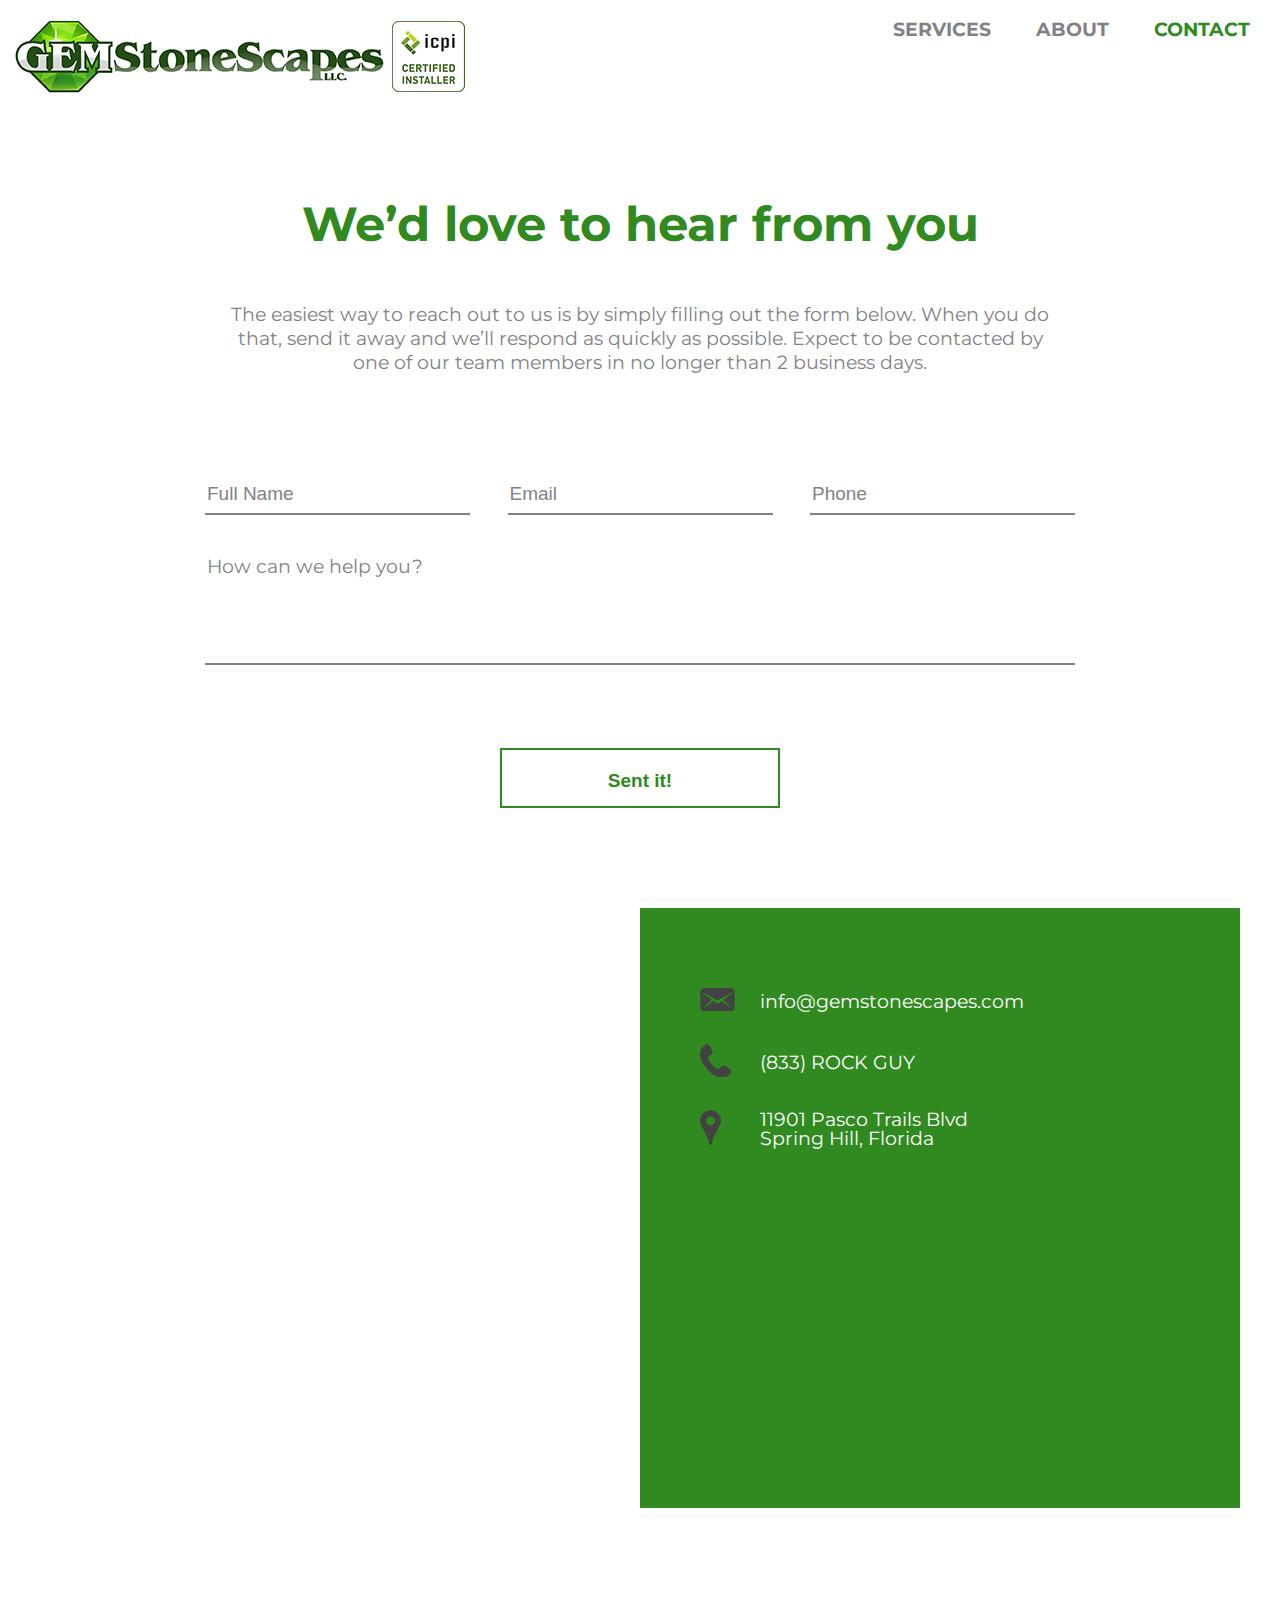
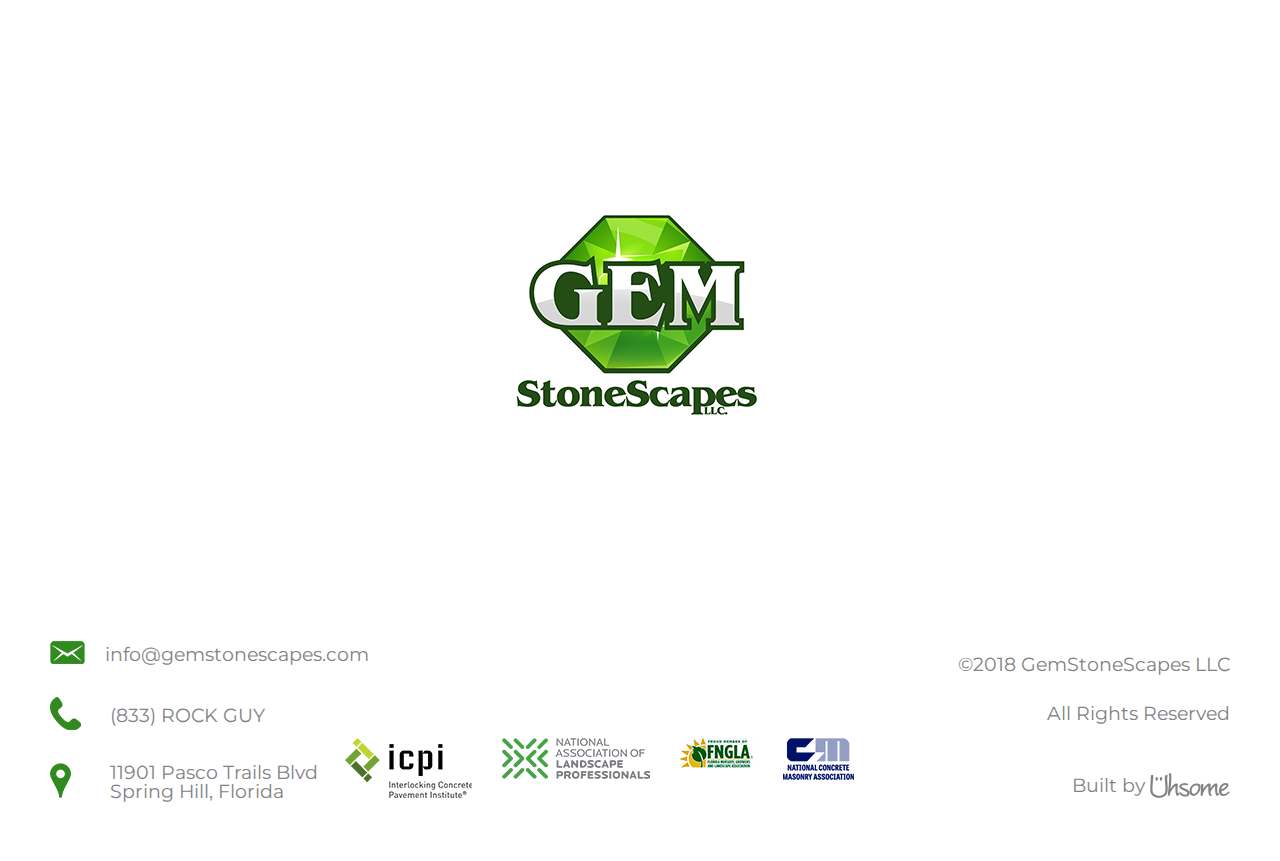
<file: 04_gemstonescapes_contact.html>
<!DOCTYPE html>
<html lang="en" dir="ltr">
  <head>
    <meta charset="utf-8">
    <meta name="viewport" content="width=device-width, initial-scale=1">
    <title></title>
    <link rel="stylesheet" href="css/reset.css">
    <link rel="stylesheet" href="https://use.fontawesome.com/releases/v5.0.13/css/all.css" integrity="sha384-DNOHZ68U8hZfKXOrtjWvjxusGo9WQnrNx2sqG0tfsghAvtVlRW3tvkXWZh58N9jp" crossorigin="anonymous">
    <link rel="stylesheet" href="css/main.css">
    <link rel="stylesheet" type="text/css" href="slick/slick.css"/>
    <link rel="stylesheet" type="text/css" href="slick/slick-theme.css"/>
  </head>
  <body>

    <header>
      <div class="header-wrap clr">
        <div class="logo fl">
          <a href="#"> <img src="images/logo.png" alt=""> </a>
          <a href="#"> <img src="images/logo-icpi.png" alt=""> </a>
        </div><!--logo-->

        <div class="menu fr">
          <nav>
            <ul>
              <li>
                <a href="#">SERVICES</a>
                <div class="submenu">
                  <ul>
                    <li> <a href="#">Outdoor living</a> </li>
                    <li> <a href="#">Pavers</a> </li>
                    <li> <a href="#">Natural stone</a> </li>
                    <li> <a href="#">Landscaping</a> </li>
                    <li> <a href="#">Maintenance</a> </li>
                  </ul>
                </div><!--submenu-->
              </li>
              <li> <a href="#">ABOUT</a> </li>
              <li> <a class="active" href="#">CONTACT</a> </li>
            </ul>
          </nav>
        </div><!--menu-->
      </div><!--header-wrap-->
    </header>


    <section id="contact-form">
        <div class="contact-form-wrap">
            <div class="contact-title">
                <h2 class="section-title">We’d love to hear from you</h2>
                <p>The easiest way to reach out to us is by simply filling out the form below. When you do that, send it away and we’ll respond as quickly as possible. Expect to be contacted by one of our team members in no longer than 2 business days.</p>
            </div><!--contact-title-->

            <div class="form-input">
                <form class="" action="index.html" method="post">
                    <ul>
                        <li>
                            <input type="text" name="" value="" placeholder="Full Name">
                            <input type="email" name="" value="" placeholder="Email">
                            <input type="number" name="" value="" placeholder="Phone">
                        </li>
                        <li> <textarea name="name" rows="8" cols="80" placeholder="How can we help you?"></textarea> </li>
                        <li> <button class="btn" type="button" name="button">Sent it!</button> </li>
                    </ul>
                </form>
            </div><!--form-input-->
        </div><!--contact-form-wrap-->
    </section><!--contact-form-->


    <section id="map">
      <div class="wrapper">
          <div class="map-address clr">
              <div class="map-box fl">
                  <iframe src="https://www.google.com/maps/embed?pb=!1m18!1m12!1m3!1d47252.880837995785!2d-82.49304093964403!3d28.32583613626549!2m3!1f0!2f0!3f0!3m2!1i1024!2i768!4f13.1!3m3!1m2!1s0x88c2a47eb8dfd0b5%3A0x2b72a6725e06b07f!2s11901+Pasco+Trails+Blvd%2C+Spring+Hill%2C+FL+34610%2C+USA!5e0!3m2!1sen!2srs!4v1527533806626" width="600" height="600" frameborder="0" style="border:0" allowfullscreen></iframe>
              </div><!--map-box-->

              <div class="address-box fl">
                  <div class="footer-aside">
                    <ul class="ul-contact">
                      <li> <p> <span> <img src="images/email-icon-black.png" alt=""> </span> <a href="mailto:info@gemstonescapes.com">info@gemstonescapes.com</a> </p> </li>
                      <li> <p> <span> <img src="images/phone-icon-black.png" alt=""> </span> (833) ROCK GUY</p> </li>
                      <li> <p> <span> <img src="images/address-icon-black.png" alt=""> </span> 11901 Pasco Trails Blvd <br> Spring Hill, Florida </p> </li>
                    </ul>
                  </div><!--footer-aside-->
              </div><!--address-box-->
          </div><!--map-address-->
      </div><!--wrapper-->
    </section><!--map-->



    <section id="socials-logo">
        <div class="wrapper">
            <div class="cont-socials">
                <ul>
                    <li> <a href="#"> <i class="fab fa-facebook-f"></i> </a> </li>
                    <li> <a href="#"> <i class="fab fa-twitter"></i> </a> </li>
                    <li> <a href="#"> <i class="fab fa-instagram"></i> </a> </li>
                    <li> <a href="#"> <i class="fab fa-pinterest-p"></i> </a> </li>
                </ul>
            </div><!--cont-socials-->

            <div class="cont-logo">
                <a href="#"> <img src="images/contact-logo.png" alt=""> </a>
            </div><!--cont-logo-->
        </div><!--wrapper-->
    </section><!--socials-logo-->



    <footer>
      <div class="footer-wrap clr">
        <div class="footer-aside">
          <ul class="ul-contact">
            <li> <p> <span> <img src="images/email-icon.png" alt=""> </span> <a href="mailto:info@gemstonescapes.com">info@gemstonescapes.com</a> </p> </li>
            <li> <p> <span> <img src="images/phone-icon.png" alt=""> </span> (833) ROCK GUY</p> </li>
            <li> <p> <span> <img src="images/address-icon.png" alt=""> </span> 11901 Pasco Trails Blvd <br> Spring Hill, Florida </p> </li>
          </ul>
        </div><!--footer-aside-->

        <div class="footer-mid">
          <ul class="clr">
            <li> <a href="#"> <img src="images/icpi-footer.png" alt=""> </a> </li>
            <li> <a href="#"> <img src="images/logo-nalp.png" alt=""> </a> </li>
            <li> <a href="#"> <img src="images/logo-fngla.png" alt=""> </a> </li>
            <li> <a href="#"> <img src="images/logo-cm.png" alt=""> </a> </li>
          </ul>
        </div><!--footer-mid-->

        <div class="footer-aside">
          <ul class="copyrights">
            <li> <p>©2018 GemStoneScapes LLC</p> </li>
            <li class="rights"> <p>All Rights Reserved</p> </li>
            <li> <p>Built by <a class="uhsome" href="#"> <img src="images/uhsome.png" alt=""> </a> </p> </li>
          </ul>
        </div><!--footer-aside-->
      </div><!--footer-wrap-->
    </footer>



    <script type="text/javascript" src="js/jquery-3.3.1.min.js"></script>
    <script type="text/javascript" src="slick/slick.min.js"></script>
    <script type="text/javascript" src="js/main.js"></script>

  </body>
</html>
</file>
<file: css/main.css>
@import url('https://fonts.googleapis.com/css?family=Montserrat:300,400,500,600,700,800,900');

body {font-family: 'Montserrat', sans-serif; font-size: 19px; font-weight: 400; color: #818285;}
* {box-sizing: border-box;}
.clr::after {clear: both; content: ''; display: table;}
.fl {float: left;}
.fr {float: right;}
.wrapper {max-width: 1240px; width: 100%; margin: 0 auto; padding: 0 20px;}
.wrapper-wide {max-width: 1400px; width: 100%; height: 100%; margin: 0 auto;}
a {text-decoration: none; font-size: 16px;}
a.btn {display: block;}
.btn {max-width: 280px; width: 100%; height: 60px; line-height: 60px; background: transparent; transition: all .1s ease; color: #308a20; border: 2px solid #308a20;
font-weight: 700; font-size: 19px; text-align: center; cursor: pointer;}
.btn:hover {background: #308a20; color: #fff;}
.btn.white {color: #fff; border: 2px solid #fff;}
.btn.white:hover {background: #fff; color: #308a20}
.section-title {font-size: 48px; font-weight: 700;}
.headline {font-weight: 400; font-size: 48px; color: #fefeff;}


/*******HEADER*/
header {width: 100%; min-height: 140px;}
.header-wrap {max-width: 1420px; width: 100%; height: 100%; margin: 0 auto; padding: 0 10px;}
.logo {display: flex; align-items: center; height: 100%;}
.menu {height: 100%; display: flex; align-items: center;}
.menu nav > ul > li {display: inline-block; position: relative;}
.menu nav > ul > li > a {display: block; font-size: 19px; font-weight: 700; color: #818285; padding: 20px; transition: all .2s ease;}
.menu nav > ul > li > a:hover {color: #308a20;}
.menu nav > ul > li > a.active {color: #308a20;}
.menu .submenu {display: none; z-index: 9999; background: #308a20; padding: 20px; position: absolute; width: 240px;}
.menu .submenu ul li {margin-bottom: 10px;}
.menu .submenu ul li:last-child {margin: 0;}
.menu .submenu ul li a {font-weight: 500; color: #93e984;}
.menu .submenu ul li a:hover {color: #fff;}
.menu .submenu ul li a.active {color: #fff;}
.menu nav > ul > li:hover .submenu {display: block;}


/*********FOOTER**/
footer {width: 100%; min-height: 270px;}
.footer-wrap {margin: 0 auto; max-width: 1400px; width: 100%; padding: 50px; height: 100%; display: flex; align-items: flex-end;}
.footer-aside {width: 25%; float: left;}
.footer-aside ul li {margin-bottom: 30px;}
.footer-aside ul li:last-child {margin-bottom: 0;}
.footer-aside p, .footer-aside a {font-size: 19px; font-weight: 400; color: #818285; }
.footer-aside ul.ul-contact li p {display: flex; align-items: center;}
.footer-aside ul.ul-contact li p span {width: 40px; display: inline-block; margin-right: 20px;}
.footer-mid {width: 50%; float: left;}
.footer-mid ul li {float: left; display: inline-block; margin-right: 30px;}
.footer-mid ul li:last-child {margin-right: 0;}
.footer-aside ul li.rights {margin-bottom: 50px;}
.footer-aside a.uhsome {display: inline-block; vertical-align: middle;}
.footer-aside ul.copyrights li p {text-align: right;}



/********CONTACT**/
#contact {width: 100%; min-height: 510px;}
#contact .wrapper-wide {height: 100%;}
.say-hello {width: 50%; height: 510px; float: left; background: #424242; padding: 60px; display: flex; align-items: center;}
.say-hello h2 {margin-bottom: 15px; color: #fff;}
.say-hello p {color: #308a20; line-height: 24px; margin-bottom: 20px;}
.say-hello ul li.name-mail {display: flex; justify-content: space-between;}
.say-hello .btn:hover {background: #308a20; color: #424242;}
.socials {width: 50%; height: 100%; float: left; margin-right: -4px;}
#contact input {max-width: 265px; width: 100%;}
#contact input, textarea {width: 100%; height: 40px; line-height: 40px; font-size: 19px; background: transparent; border: none; border-bottom: 2px solid #fefeff; color: #fefeff;}
#contact input.cont-name {margin-right: 30px;}
#contact input::placeholder,
#contact textarea::placeholder  {color: #fefeff}
#contact textarea {resize: none; font-family: 'Montserrat', sans-serif; font-size: 19px; font-weight: 400; overflow: hidden;}
.say-hello ul li:first-child {margin-bottom: 30px;}
.say-hello ul li:nth-child(2) {margin-bottom: 40px;}
.socials ul li {height: 255px; width: 50%; float: left;}
.socials ul li:nth-child(1) {background: #6f7072;}
.socials ul li:nth-child(2),
.socials ul li:nth-child(3) {background: #98999b;}
.socials ul li:nth-child(4) {background: #818285;}
.socials ul li a {display: block; height: 100%; text-align: center; line-height: 255px; color: #ffffff;}
.socials ul li a i {font-size: 90px; vertical-align: middle; transition: all .2s ease;}
.socials ul li a:hover i {opacity: .5}



/***********HOME-TOP**/
#home-top {width: 100%; height: 520px; position: relative;}
.slider {width: 100%; height: 100%;}
#home-top .slider-content {position: relative; width: 100%; height: 100%; background: url(../images/home-top-bg.jpg) no-repeat center center;}
.headline-box {margin: 0 auto; position: absolute; top: 50%; transform: translateY(-50%); left: 0; right: 0;}
.headline-box h1 {text-align: center;}
.slick-slider {height: 100% !important;}
.slick-list {height: 100% !important;}
.slick-track {height: 100% !important;}



/**********GEM-WAY***/
#gem-way {width: 100%;}
.gem-box {padding: 50px; text-align: center;}
.gem-box h2 {color: #308a20}
.gem-box a {display: block; margin: 0 auto;}
.gem-box a:hover {background: #308a20; color: #fff;}
.gem-box p {margin: 40px 0; color: #818285; line-height: 24px;}



/********SERVICES SECTION***/
#services-section {width: 100%; height: 380px; background: url(../images/services-bg.jpg) no-repeat center center; background-size: cover;}
#services-section .wrapper {padding: 0 125px; height: 100%;}
#services-section ul {height: 100%; text-align: center;}
#services-section ul li {display: inline-block; vertical-align: top; margin-right: 40px; padding-top: 40px; text-align: center;}
#services-section ul li:last-child {margin-right: 0;}
#services-section ul li a {position: relative; font-weight: 700; font-size: 24px; line-height: 30px; text-align: center; color: #308a20; transition: all .1s ease;}
#services-section ul li a:hover {color: #fff;}
#services-section ul li a:hover::before {content: ''; position: absolute; width: 110px; height: 10px; background: #308a20;
left: 0; right: 0; margin: auto; top: -40px;}
#services-section ul li a:hover::after {content: ''; position: absolute; width: 110px; height: 10px; background: #308a20;
left: 0; right: 0; margin: auto; top: 330px;}
#services-section ul li a.pavers {padding-left: 13px;}
#services-section ul li a .services-show {display: none; color: #fff; width: 950px; position: absolute; height: 300px; top: 25px;}
#services-section ul li a:hover .services-show {display: block; cursor: auto;}
#services-section ul li a .services-show p {font-size: 19px; line-height: 24px; font-weight: 400; position: absolute; bottom: 40px;}
#services-section ul li a .services-show .services-img {position: absolute; left: 110px; top: 30px;}
#services-section ul li a .services-show.outdoor-show {left: -75px;}
#services-section ul li a .services-show.outdoor-show .services-img {left: 100px;}
#services-section ul li a .services-show.pavers-show {left: -310px;}
#services-section ul li a .services-show.pavers-show .services-img {left: 300px;}
#services-section ul li a .services-show.natural-show {left: -450px;}
#services-section ul li a .services-show.natural-show .services-img {left: 475px;}
#services-section ul li a .services-show.landscape-show {left: -670px;}
#services-section ul li a .services-show.landscape-show .services-img {left: 685px;}



/********MISION VISION**/
#mission-vision {width: 100%;}
#mission-vision .wrapper {padding: 40px 0 90px; text-align: center;}
.mission,
.vision {max-width: 490px; width: 100%; padding: 25px; min-height: 450px; display: inline-block; vertical-align: top;}
.mission {border-right: 2px solid #308a20; text-align: right; margin-right: -4px;}
.vision {text-align: left;}
#mission-vision h3 {font-size: 24px; color: #818285; margin-bottom: 75px;}
#mission-vision p {color: #308a20; line-height: 32px;}



/*********SERVICES Maintenance**/
#serv-maint {width: 100%;}
.services-box {width: 50%; height: 530px; float: left; border-bottom: 4px solid #fff; border-right: 4px solid #fff; background: url(../images/services-box-bg.jpg) no-repeat center center; background-size: cover; line-height: 530px;}
.maintenance-box {width: 50%; height: 530px; float: left; border-bottom: 4px solid #fff; background: url(../images/maintenance-box-bg.jpg) no-repeat center center; background-size: cover; line-height: 530px;}
.services-box span,
.maintenance-box span {color: #fff; text-align: center; font-weight: 700; font-size: 24px; display: block;}



/**********OUTDOOR TOP**/
#outdoor-top {width: 100%; height: 520px; position: relative;}
#outdoor-top .slider-content {position: relative; width: 100%; height: 100%; background: url(../images/outdoor-top-bg.jpg) no-repeat center center;}


/******ADVENTAGE**/
#adventage {width: 100%; padding: 50px 0;}
#adventage h2 {color: #308a20; text-align: center; margin-bottom: 40px;}
#adventage ul li {margin-bottom: 50px;}
#adventage ul li:last-child {margin-bottom: 0px;}
.adventage-txt,
.adventage-slider {width: 50%; float: left;}
.adventage-slider .slider-content.planters {position: relative; width: 100%; height:400px; background: url(../images/planters-slider-bg.jpg) no-repeat center center;}
.adventage-txt {padding: 0 50px;}
.adventage-txt p {line-height: 24px; text-align: right;}
.slider-cont-btm {position: absolute; padding: 20px; width: 100%; height: 100px; background: rgba(255,255,255, .5); bottom: 0;}
.adv-slider-title {font-weight: 500; font-size: 32px; color: #4d5051;}

.adventage-slider .slider-content.steps {position: relative; width: 100%; height:400px; background: url(../images/steps-slider-bg.jpg) no-repeat center center;}
.adventage-txt.steps p {text-align: left;}
.adventage-txt.pillars p span {font-size: 24px; line-height: 32px; color: #308a20;}
.adventage-txt.pillars a.btn {display: block; float: right; margin-top: 50px;}
.adventage-txt.pillars a.btn:hover {background: #308a20; color: #fff;}


/******DESIGNS**/
#designs {width: 100%; background: #308a20; padding: 35px 0;}
.designs-wrap {margin: 0 auto; max-width: 1100px; width: 100%;}
.designs-wrap h3 {font-weight: 700; font-size: 24px; color: #fefffe; margin-bottom: 20px; text-align: center;}
.designs-slider-wrap {width: 100%; height: 300px; margin-bottom: 35px;}
.slider-designs {width: 100%; height: 300px;}
.design-one {position: relative; width: 100%; height: 300px; background: url(../images/design-one.jpg) no-repeat center center; background-size: cover; margin: 0 10px;}
.design-two {position: relative; width: 100%; height: 300px; background: url(../images/design-two.jpg) no-repeat center center; background-size: cover; margin: 0 10px;}
.design-three {position: relative; width: 100%; height: 300px; background: url(../images/design-three.jpg) no-repeat center center; background-size: cover; margin: 0 10px;}
.design-four {position: relative; width: 100%; height: 300px; background: url(../images/design-one.jpg) no-repeat center center; background-size: cover; margin: 0 10px;}
.design-five {position: relative; width: 100%; height: 300px; background: url(../images/design-three.jpg) no-repeat center center; background-size: cover; margin: 0 10px;}
#designs a.btn {margin: 0 auto;}



/*****SOURCE**/
#source {width: 100%; padding: 50px 0 75px;}
#source .wrapper {padding: 0; text-align: center;}
.source-box {width: 43.3%; margin: 0px 40px 0px; display: inline-block;}
.source-box h3 {min-height: 65px; padding: 0 30px; font-size: 24px; line-height: 30px; color: #424242}
.source-img {margin: 35px 0 15px; width: 100%;}
.source-img img {width: 100%;}
.source-box p {text-align: left;}
.source-box p span {color: #308a20; }




/*******ABOUT**/
#about {width: 100%; padding: 75px 0;}
#about h2 {color: #308a20; text-align: center; margin-bottom: 50px;}
.quote {width: 100%;}
.quote-txt {position: relative; max-width: 950px; width: 100%; margin: 0 auto;}
.quote-txt p {font-style: italic; font-size: 32px; line-height: 48px; text-align: center;}
.quote-txt::before {content: ''; position: absolute; background: url(../images/qoute-start.png) no-repeat center center; width: 95px; height: 75px; left: -120px; top: -25px;}
.quote-txt::after {content: ''; position: absolute; background: url(../images/qoute-end.png) no-repeat center center; width: 95px; height: 75px; right: -120px; bottom: -20px;}


/**********ABOUT MISSION VISION**/
#about-mission-vision {width: 100%; min-height: 540px; background: url(../images/about-mission-vision-bg.jpg) no-repeat center center; background-size: cover;}
#about-mission-vision .wrapper {padding: 40px 0 90px; text-align: center;}
#about-mission-vision .mission {border: none;}
#about-mission-vision h3 {font-size: 24px; color: #fff; margin-bottom: 75px;}
#about-mission-vision p {color: #fff; line-height: 32px;}


/***********OUR SERVICES**/
#our-services {width: 100%; padding: 55px 0 70px;}
.gem-team {position: relative; width: 100%; padding: 50px 120px; border: 2px solid #308a20}
.gem-team p {line-height: 24px; text-align: center;}
.gem-team::before {content: ''; position: absolute; width: 2px; height: 590px; background: #308a20; left: 0; right: 0; margin: auto; top: -590px;}
.our-serv-green {width: 100%; padding: 50px 120px;}
.our-serv-green p {color: #308a20; line-height: 24px; text-align: center;}
.our-serv-green a.btn {margin: 0 auto; margin-top: 50px;}


/*********OUR WORK***/
#our-work {width: 100%; background: #308a20; padding: 35px 0;}
.our-work-wrap {margin: 0 auto; max-width: 1100px; width: 100%;}
.our-work-wrap h3 {font-weight: 700; font-size: 24px; color: #fefffe; margin-bottom: 20px; text-align: center;}
#our-work a.btn {margin: 0 auto;}
.work-one,
.work-two,
.work-three,
.work-four,
.work-five {position: relative; width: 100%; height: 300px; background-size: cover; margin: 0 10px;}
.work-one {background: url(../images/work-one.jpg) no-repeat center center;}
.work-two {background: url(../images/work-two.jpg) no-repeat center center;}
.work-three {background: url(../images/work-three.jpg) no-repeat center center;}
.work-four {background: url(../images/work-one.jpg) no-repeat center center;}
.work-five {background: url(../images/work-two.jpg) no-repeat center center;}
span.zoom {position: absolute; width: 60px; height: 60px; background: #000; opacity: .3; right: 23px; bottom: 0; cursor: pointer;}
span.zoom i {color: #fff; line-height: 60px; text-align: center; font-size: 24px; display: block;}
span.zoom:hover {opacity: .5;}

/**********PROFESSIONAL AFFILIATIONS**/
#prof-affil {width: 100%; padding: 75px 0 130px;}
#prof-affil h3 {font-weight: 700; font-size: 24px; color: #818285; margin-bottom: 85px; text-align: center;}
.affiliations-btns {margin-top: 120px;}
.affiliations-btns ul {width: 100%; text-align: center;}
.affiliations-btns ul li {display: inline-block; margin-right: 20px; max-width: 280px; width: 100%;}
.affiliations-btns ul li:last-child {margin-right: 0;}
.affiliations {max-width: 430px; width: 100%; height: 430px; position: relative; margin: 0 auto;}
.affiliations::before {content: ''; position: absolute; height: 430px; width: 2px; background: #818285; left: 0; right: 0; margin: auto;}
.affiliations::after {content: ''; position: absolute; height: 2px; width: 430px; background: #818285; top: 50%; transform: translateY(-50%);}
.affiliations ul {width: 100%;}
.affiliations ul li {width: 50%; height: 215px; float: left; position: relative;}
.affiliations ul li a {position: absolute; }
.affiliations ul li a.aff-icpi {right: 90px; bottom: 70px;}
.affiliations ul li a.aff-ncma {left: 90px; bottom: 70px;}
.affiliations ul li a.aff-nalp {right: 90px; top: 70px;}
.affiliations ul li a.aff-fngla {left: 90px; top: 70px;}



/********CONTACT PAGE***/
#contact-form {width: 100%; padding: 60px 0 100px;}
.contact-form-wrap {margin: 0 auto; max-width: 870px; width: 100%;}
.contact-title h2 {margin-bottom: 55px; text-align: center; color: #308a20}
.contact-title p {line-height: 24px; padding: 0 20px; text-align: center;}
.contact-title {margin-bottom: 100px;}
#contact-form input {max-width: 265px; width: 100%;}
#contact-form input {width: 100%; height: 40px; line-height: 40px; font-size: 19px; background: transparent; border: none; border-bottom: 2px solid #818285; color: #818285;}
#contact-form textarea {width: 100%; height: 120px; font-size: 19px; background: transparent; border: none; border-bottom: 2px solid #818285; color: #818285;}
#contact-form input::placeholder,
#contact-form textarea::placeholder {color: #818285}
#contact-form textarea {margin-top: 30px; resize: none; font-family: 'Montserrat', sans-serif; font-size: 19px; font-weight: 400; overflow: hidden;}
.form-input ul li:first-child {display: flex; flex-direction: row; flex-wrap: wrap; justify-content: space-between;}
.form-input ul li:last-child {margin-top: 80px;}
input[type='number'] {-moz-appearance: textfield;}
input::-webkit-outer-spin-button,
input::-webkit-inner-spin-button {-webkit-appearance: none;}
.form-input .btn {margin: 0 auto; display: block;}


/*******MAP**/
#map {width: 100%;}
.map-address {width: 100%; height: 600px;}
.map-address .map-box,
.map-address .address-box {width: 50%; height: 100%;}
.map-address .address-box {background: #308a20; padding: 80px 60px;}
.address-box .footer-aside {float: none; width: 100%;}
.address-box .footer-aside p,
.address-box .footer-aside a {color: #fff;}


/*********SOCIALS LOGO**/
#socials-logo {width: 100%; padding: 110px 0 150px;}
#socials-logo .cont-socials {max-width: 600px; width: 100%; margin: 0 auto; margin-bottom: 170px;}
#socials-logo .cont-socials ul {display: flex; flex-direction: row; flex-wrap: wrap; justify-content: space-between;}
#socials-logo .cont-socials ul li a {font-size: 45px; color: #98999b;}
#socials-logo .cont-socials ul li a:hover {opacity: .7;}
#socials-logo .cont-logo {width: 100%; text-align: center;}





/************RESPONSIVE***/
@media only screen and (max-width: 1024px) {
  .adventage-txt {padding: 0 25px;}
  .source-box {margin-bottom: 40px;}
  .source-img {margin: 10px 0 15px;}
  #source {padding: 50px 0 20px;}
}


@media only screen and (max-width: 992px) {
  .logo {float: none; margin: 0 auto; max-width: 470px; width: 100%;}
  .menu {float: none; margin: 0 auto; max-width: 400px;}

  #services-section .wrapper {padding: 0 10px;}
  #services-section ul li a {font-size: 18px; line-height: 22px;}
  #services-section ul li a .services-show {width: 600px;}
  #services-section ul li a .services-show p {font-size: 16px; line-height: 22px;}
  #services-section ul li a .services-show.outdoor-show {left: -10px;}
  #services-section ul li a .services-show.outdoor-show .services-img {left: 15px;}
  #services-section ul li a .services-show.pavers-show {left: -190px;}
  #services-section ul li a .services-show.pavers-show .services-img {left: 180px;}
  #services-section ul li a .services-show.natural-show {left: -300px;}
  #services-section ul li a .services-show.natural-show .services-img {left: 305px;}
  #services-section ul li a .services-show.landscape-show {left: -480px;}
  #services-section ul li a .services-show.landscape-show .services-img {left: 480px;}

  .mission {border: none; border-bottom: 2px solid #308a20; text-align: left;}
  #mission-vision h3 {font-size: 20px; margin-bottom: 30px;}
  #mission-vision p {line-height: 28px; font-size: 20px;}
  .mission, .vision {min-height: 390px;}

  .services-box,
  .maintenance-box {float: none; width: 100%;}

  .say-hello,
  .socials {float: none; width: 100%;}

  .footer-aside,
  .footer-mid {width: 100%; float: none;}
  .footer-wrap {padding: 25px; display: block;}
  .footer-aside ul.copyrights li p {text-align: center;}
  .footer-aside ul.ul-contact li p {display: block; text-align: center;}
  .footer-aside ul li {max-width: 400px; width: 100%; margin: 0 auto; margin-bottom: 30px;}
  .footer-mid {margin: 30px 0}
  .footer-mid ul {display: flex; justify-content: space-around;}
  .footer-mid ul li {display: inline-block;}
}


@media only screen and (max-width: 768px) {
  .gem-box {padding: 20px;}
  .gem-box h2 {font-size: 36px;}
  .gem-box p {font-size: 16px; }

  .say-hello {padding: 40px;}
  .say-hello h2 {font-size: 38px;}
  .say-hello p {font-size: 16px;}

  .adventage-txt,
  .adventage-slider {float: none; width: 100%;}
  .adventage-txt {margin: 20px 0;}
  .section-title {font-size: 36px;}
  .adventage-txt p {font-size: 16px; text-align: left;}
  .adv-slider-title {text-align: center; font-size: 28px;}

  #about {padding: 30px 0;}
  .quote-txt p {font-size: 24px; line-height: 38px;}
  #about h2 {margin-bottom: 25px;}
  #about-mission-vision h3 {margin-bottom: 30px;}
  #about-mission-vision .wrapper {padding: 20px 0;}
  .gem-team::before {height: 0;}
  .gem-team,
  .our-serv-green {padding: 25px 40px;}
  #our-services {padding: 30px 0;}
  .affiliations-btns ul li {margin-top: 20px;}
  .affiliations-btns {margin-top: 50px;}
  #prof-affil {padding: 30px 0 50px;}

  #socials-logo .cont-socials {margin-bottom: 80px;}
  #socials-logo {padding: 25px 0;}
  #contact-form form {padding: 30px;}
  #contact-form form ul li {display: block;}
  #contact-form form input {display: block; max-width: 800px; width: 100%; margin-bottom: 20px;}
  #contact-form {padding: 30px;}
  .contact-title {margin-bottom: 40px;}

  .map-address .map-box, .map-address .address-box {width: 100%; float: none; height: 100%;}
  .map-address {height: auto;}
  .map-box iframe {width: 100%;}
  .map-address .address-box {padding: 50px 0;}
  #socials-logo .cont-socials {margin-bottom: 25px;}
}


@media only screen and (max-width: 414px) {
  .logo {display: block; text-align: center;}
  .logo a {display: block;}
  .menu {display: none;}
  .headline {font-size: 34px;}
  .section-title {font-size: 32px;}
  .gem-box {padding: 20px 0;}
  .mission {padding: 0;}
  #mission-vision .wrapper {padding: 20px;}

  .say-hello {padding: 30px;}
  .say-hello h2 {font-size: 30px;}
  #contact input, #contact textarea {max-width: none; width: 100%;}
  .say-hello form ul li:last-child {text-align: center;}
  #mission-vision p {font-size: 18px; line-height: 24px;}
  .mission, .vision {min-height: 330px}
  #mission-vision p {font-size: 16px;}

  .footer-mid ul {display: block;}
  .footer-mid ul li {display: block; width: 100%; text-align: center; margin-bottom: 30px;}
  .footer-mid ul li:last-child {margin-bottom: 0;}

  #adventage {padding: 20px 0;}
  #adventage h2 {margin-bottom: 20px;}
  .section-title {font-size: 28px;}
  .headline {font-size: 30px;}
  .adventage-txt {padding: 0;}
  .adventage-txt.pillars p span {font-size: 20px;}
  .adv-slider-title {font-size: 24px;}
  .source-box {width: 100%; margin: 0;}
  .source-box h3 {font-size: 18px;}

  .quote-txt p {font-size: 18px; line-height: 26px;}
  #about-mission-vision .wrapper {padding: 20px;}
  #about-mission-vision h3 {font-size: 20px; margin-bottom: 15px;}
  .vision {padding: 0; margin-top: 20px;}
  #about-mission-vision p {font-size: 16px;}
  .gem-team {padding: 20px;}
  .our-serv-green {padding: 20px;}
  .affiliations-btns ul li {margin-right: 0;}
  .affiliations ul li a.aff-icpi {right: 10px; bottom: 10px;}
  .affiliations ul li a.aff-ncma {left: 10px; bottom: 10px;}
  .affiliations ul li a.aff-nalp {right: 10px; top: 10px;}
  .affiliations ul li a.aff-fngla {left: 10px; top: 10px;}
  .affiliations::before {height: 230px; top: 100px;}
  .affiliations::after {width: 230px; left: 50px;}
  .affiliations img {width: 100%;}

  #contact-form form {padding: 10px;}
  .contact-title h2 {margin-bottom: 20px;}
  .contact-title p {font-size: 16px;}
  .footer-aside ul.ul-contact li p {font-size: 16px;}
  #contact-form {padding: 30px 10px;}
  .footer-aside ul li {margin-bottom: 10px;}
  .footer-aside ul li.rights {margin-bottom: 10px;}
  .say-hello p {font-size: 16px;}

}
</file>
